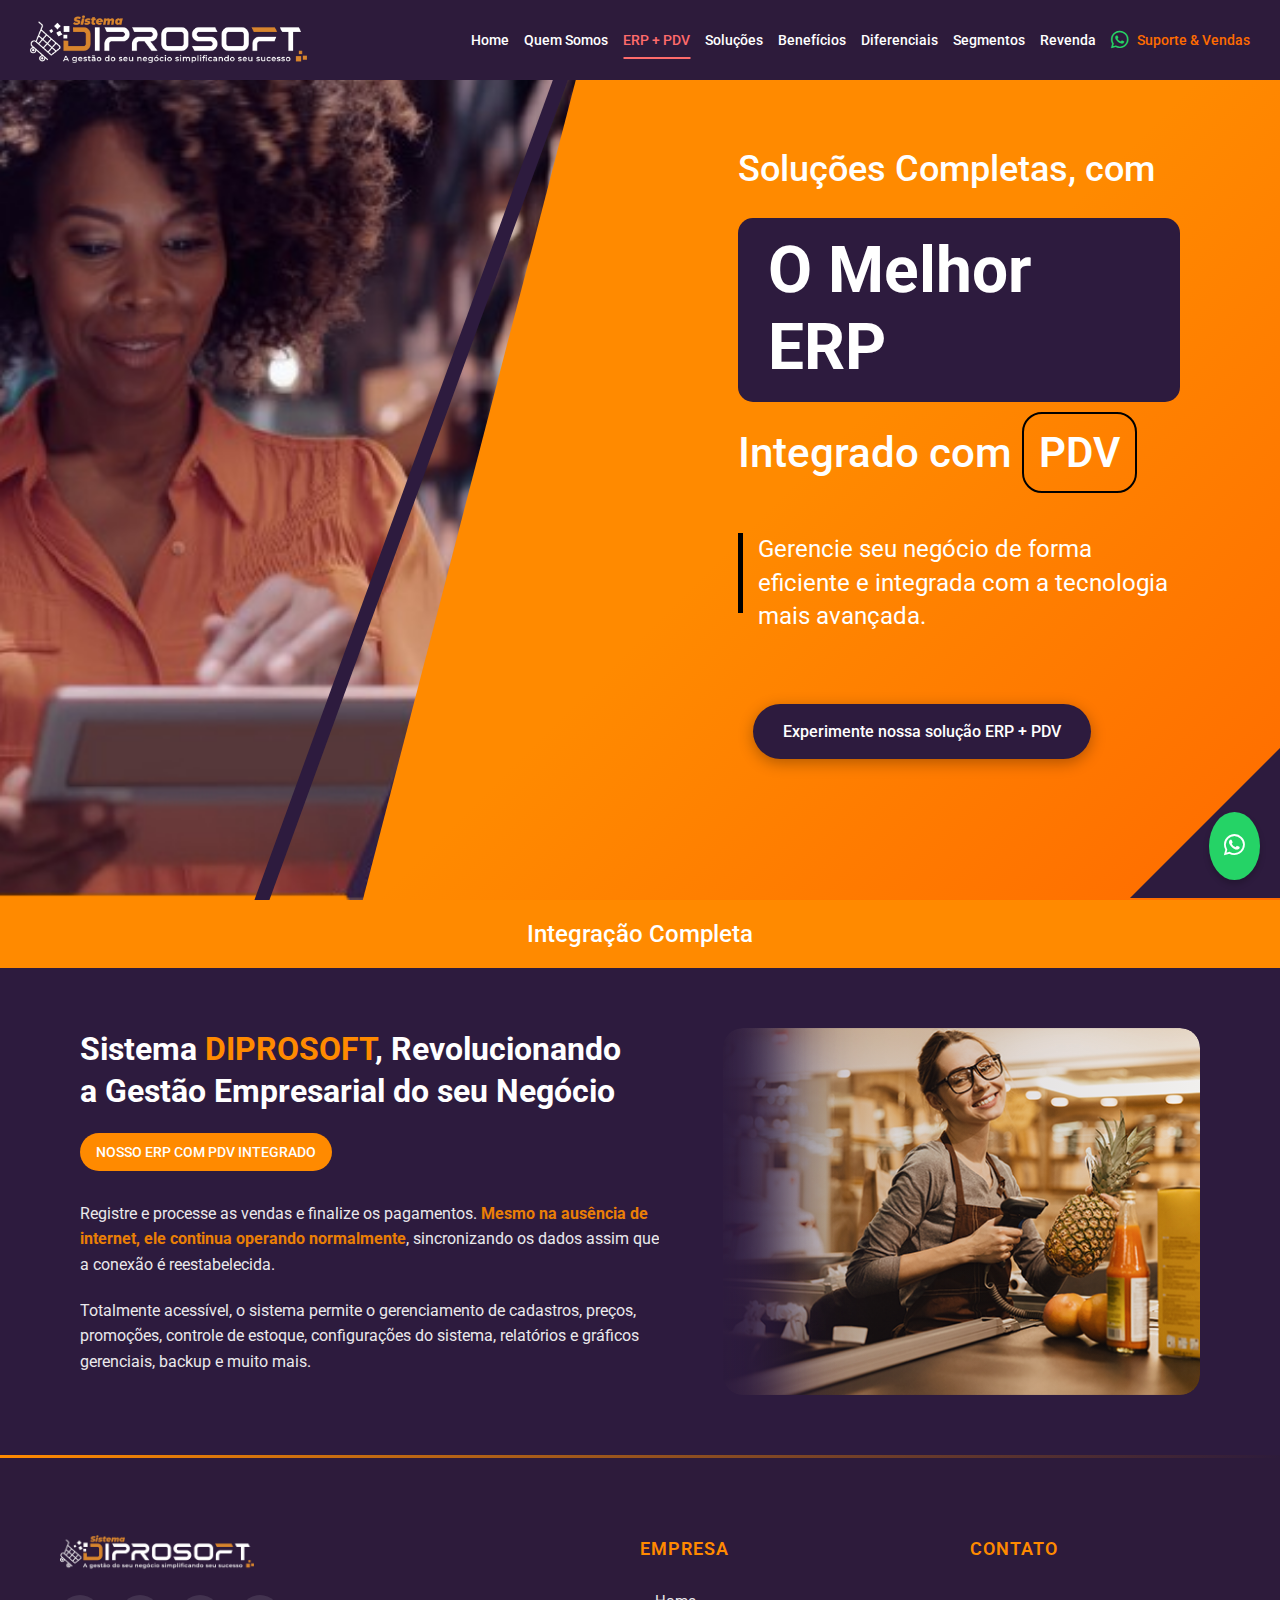
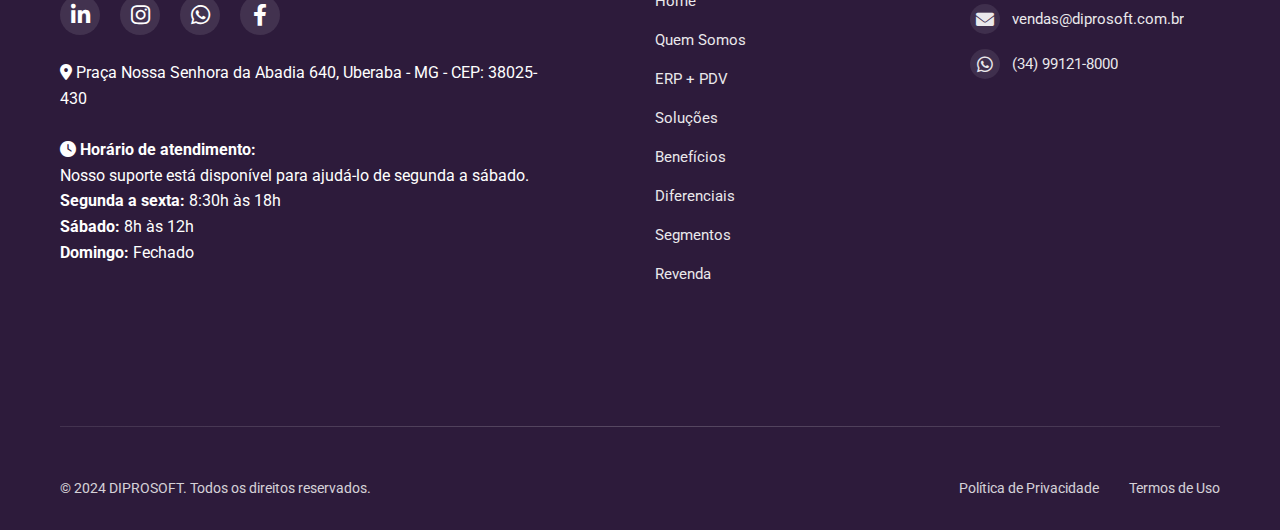
<file: erp.html>
<!DOCTYPE html>
<html lang="pt-br">
<head>
  <meta charset="UTF-8">
  <meta name="viewport" content="width=device-width, initial-scale=1.0">
  <title>DIPROSOFT | ERP + PDV</title>
  <link rel="preconnect" href="https://fonts.googleapis.com">
  <link rel="preconnect" href="https://fonts.gstatic.com" crossorigin>
  <link href="https://fonts.googleapis.com/css2?family=Roboto:wght@400;500;700&display=swap" rel="stylesheet">
  <!-- Font Awesome para os ícones -->
  <link rel="stylesheet" href="https://cdnjs.cloudflare.com/ajax/libs/font-awesome/6.0.0/css/all.min.css">
  <link rel="stylesheet" href="assets/css/styles.css">
</head>
<body>

  <!-- WhatsApp Flutuante -->
  <a href="https://wa.me/5512345678900" class="whatsapp-float" target="_blank">
    <i class="fab fa-whatsapp"></i>
  </a>

  <!-- Navbar -->
  <nav class="navbar">
    <div class="container">
      <a href="index.html" class="logo-link">
        <img src="assets/imagens/logo.png" alt="DIPROSOFT" class="navbar-logo">
      </a>
      <button class="menu-toggle">
        <span></span>
        <span></span>
        <span></span>
      </button>
      <div class="navbar-menu">
        <a href="index.html">Home</a>
        <a href="quem-somos.html">Quem Somos</a>
        <a href="erp.html" class="active">ERP + PDV</a>
        <a href="solucoes.html">Soluções</a>
        <a href="beneficios.html">Benefícios</a>
        <a href="diferenciais.html">Diferenciais</a>
        <a href="segmentos.html">Segmentos</a>
        <a href="revenda.html">Revenda</a>
        <a href="https://wa.me/553491218000" class="suporte-link">
          <i class="fab fa-whatsapp"></i>
          Suporte & Vendas
        </a>
      </div>
    </div>
  </nav>
  <div class="overlay"></div>

  <!-- Container principal -->
  <div class="main-container">
    <!-- Seção superior -->
    <section class="top-section">
      <div class="erp-content">
        <div class="erp-image">
          <img src="assets/imagens/erp-top.png" alt="ERP DIPROSOFT">
        </div>
        <div class="erp-text">
          <h1>Soluções Completas, com</h1>
          <div class="erp-title">
            <span class="erp-highlight">O Melhor ERP</span>
          </div>
          <div class="erp-subtitle">
            Integrado com <span class="pdv-badge">PDV</span>
          </div>
          
          <div class="erp-description">
            <div class="description-block">
              <div class="vertical-line"></div>
              <p>Gerencie seu negócio de forma eficiente e integrada com a tecnologia mais avançada.</p>
            </div>
            <a href="#" class="cta-button">Experimente nossa solução ERP + PDV</a>
          </div>
          <div class="corner-shape"></div>
        </div>
      </div>
    </section>

    <!-- Seção de Integração -->
    <section class="integration-section">
      <div class="integration-stripe">
        <span>Integração Completa</span>
      </div>
      
      <div class="integration-content">
        <div class="integration-text">
          <h2>Sistema <span>DIPROSOFT</span>, Revolucionando<br>a Gestão Empresarial do seu Negócio</h2>
          <div class="integration-badge">NOSSO ERP COM PDV INTEGRADO</div>
          
          <p class="highlight-text">Registre e processe as vendas e finalize os pagamentos. <span>Mesmo na ausência de internet, ele continua operando normalmente</span>, sincronizando os dados assim que a conexão é reestabelecida.</p>
          
          <p>Totalmente acessível, o sistema permite o gerenciamento de cadastros, preços, promoções, controle de estoque, configurações do sistema, relatórios e gráficos gerenciais, backup e muito mais.</p>
        </div>
        <div class="integration-image">
          <img src="assets/imagens/erp-bottom.png" alt="Sistema em uso">
          <div class="image-overlay"></div>
        </div>
      </div>
    </section>
  </div>

  <!-- Rodapé -->
  <footer class="footer">
    <div class="container">
      <div class="footer-grid">
        <div class="footer-brand">
          <img src="assets/imagens/logo.png" alt="DIPROSOFT" class="footer-logo">
          <div class="footer-social">
            <a href="#" aria-label="LinkedIn"><i class="fab fa-linkedin-in"></i></a>
            <a href="#" aria-label="Instagram"><i class="fab fa-instagram"></i></a>
            <a href="https://wa.me/5534991218000" aria-label="WhatsApp"><i class="fab fa-whatsapp"></i></a>
            <a href="#" aria-label="Facebook"><i class="fab fa-facebook-f"></i></a>
            
          </div>
          <div class="footer-info">
            <div class="footer-address"><i class="fas fa-map-marker-alt"></i> Praça Nossa Senhora da Abadia 640, Uberaba - MG - CEP: 38025-430</div>
            <div class="footer-hours"><br>
              <i class="fas fa-clock"></i> <b>Horário de atendimento:</b><br>
              Nosso suporte está disponível para ajudá-lo de segunda a sábado.<br>
              <b>Segunda a sexta:</b> 8:30h às 18h<br>
              <b>Sábado:</b> 8h às 12h<br>
              <b>Domingo:</b> Fechado
            </div>
          </div>
        </div>
        <div class="footer-links">
          <h4>Empresa</h4>
          <nav>
            <a href="index.html">Home</a>
            <a href="quem-somos.html">Quem Somos</a>
            <a href="erp.html">ERP + PDV</a>
            <a href="solucoes.html">Soluções</a>
            <a href="beneficios.html">Benefícios</a>
            <a href="diferenciais.html">Diferenciais</a>
            <a href="segmentos.html">Segmentos</a>
            <a href="revenda.html">Revenda</a>
          </nav>
        </div>
        <div class="footer-contact">
          <h4>Contato</h4>
          
          <a href="mailto:vendas@diprosoft.com.br" class="contact-link">
            <i class="fas fa-envelope"></i> vendas@diprosoft.com.br
          </a>
          <a href="https://wa.me/5534991218000" class="contact-link" target="_blank">
            <i class="fab fa-whatsapp"></i> (34) 99121-8000
          </a>
        </div>
        <div class="footer-info">
          
        </div>
      </div>

      <div class="footer-divider"></div>

      <div class="footer-bottom">
        <p>© 2024 DIPROSOFT. Todos os direitos reservados.</p>
        <div class="footer-legal">
          <a href="#">Política de Privacidade</a>
          <a href="#">Termos de Uso</a>
        </div>
      </div>
    </div>
  </footer>

  <script src="assets/js/menu.js"></script>
</body>
</html>
</file>
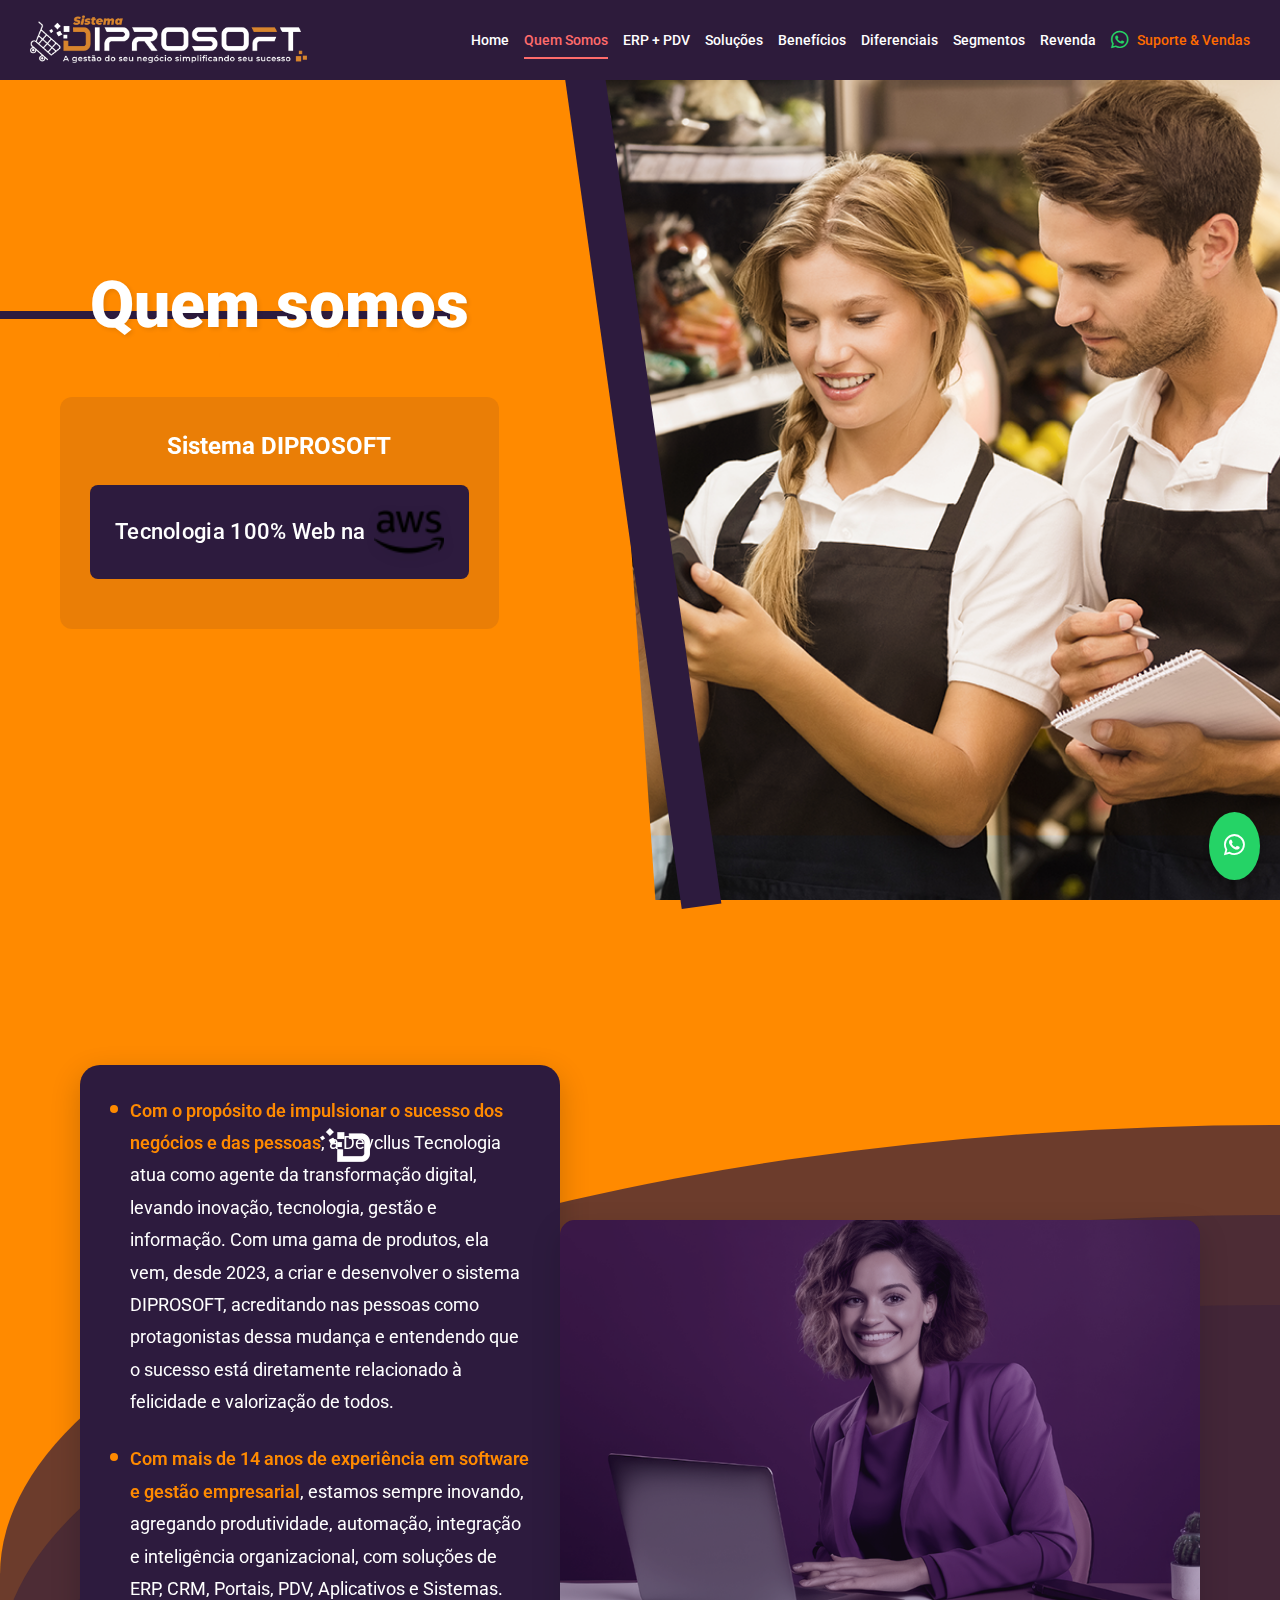
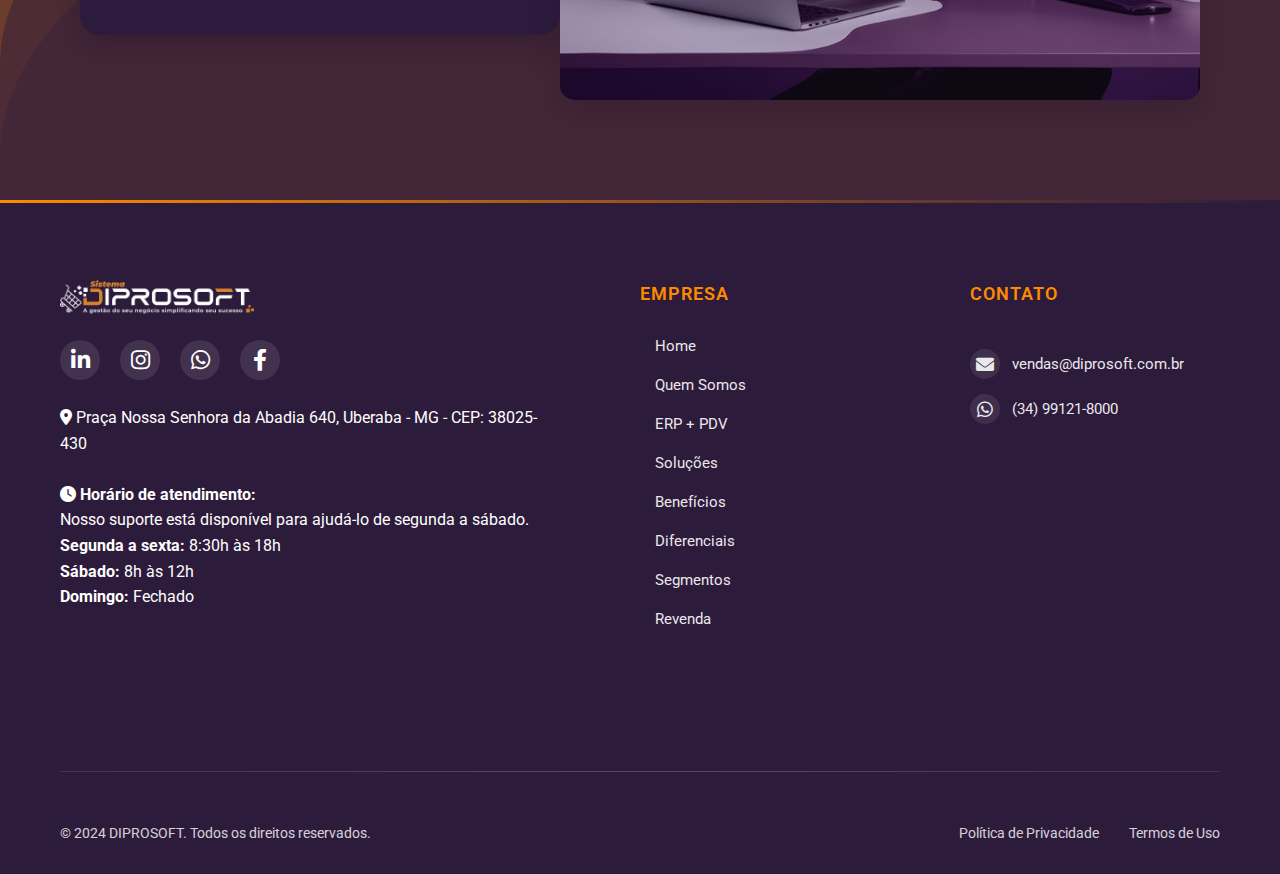
<file: quem-somos.html>
<!DOCTYPE html>
<html lang="pt-br">
<head>
  <meta charset="UTF-8" />
  <meta name="viewport" content="width=device-width, initial-scale=1.0"/>
  <title>DIPROSOFT | Quem Somos</title>
  <link rel="preconnect" href="https://fonts.googleapis.com">
  <link rel="preconnect" href="https://fonts.gstatic.com" crossorigin>
  <link href="https://fonts.googleapis.com/css2?family=Roboto:wght@400;500;700&display=swap" rel="stylesheet">
  <!-- Font Awesome para os ícones -->
  <link rel="stylesheet" href="https://cdnjs.cloudflare.com/ajax/libs/font-awesome/6.0.0/css/all.min.css">
  <link rel="stylesheet" href="assets/css/styles.css">
</head>
<body>

  <!-- WhatsApp Flutuante -->
  <a href="https://wa.me/5512345678900" class="whatsapp-float" target="_blank">
    <i class="fab fa-whatsapp"></i>
  </a>

  <!-- Navbar -->
  <nav class="navbar">
    <div class="container">
      <a href="index.html" class="logo-link">
        <img src="assets/imagens/logo.png" alt="DIPROSOFT" class="navbar-logo">
      </a>
      <button class="menu-toggle">
        <span></span>
        <span></span>
        <span></span>
      </button>
      <div class="navbar-menu">
        <a href="index.html">Home</a>
        <a href="quem-somos.html" class="active">Quem Somos</a>
        <a href="erp.html">ERP + PDV</a>
        <a href="solucoes.html">Soluções</a>
        <a href="beneficios.html">Benefícios</a>
        <a href="diferenciais.html">Diferenciais</a>
        <a href="segmentos.html">Segmentos</a>
        <a href="revenda.html">Revenda</a>
        <a href="https://wa.me/553491218000" class="suporte-link">
          <i class="fab fa-whatsapp"></i>
          Suporte & Vendas
        </a>
      </div>
    </div>
  </nav>
  <div class="overlay"></div>

  <!-- Container principal -->
  <div class="main-container">
    <!-- Seção superior -->
    <section class="top-section">
      <div class="text-content">
        <div class="purple-line"></div>
        <h1>Quem somos</h1>
        
        <div class="tech-box">
          <h2>Sistema DIPROSOFT</h2>
          <div class="tech-text">
            <span class="tech-label">Tecnologia 100% Web na <img src="assets/imagens/aws.png" alt="AWS" class="aws-logo"></span>
            </div>
        </div>
      </div>

      <div class="images-section">
        <div class="purple-diagonal"></div>
        <div class="top-image">
          <img src="assets/imagens/imagem-topo.png" alt="Colaboradores em loja">
        </div>
      </div>
    </section>

    
    <div class="logo-icon">
      <img src="assets/imagens/icon.png" alt="DIPROSOFT Icon">
    </div>
    <!-- Seção inferior -->
    <section class="bottom-section">
      <div class="text-box">
        <p><strong>Com o propósito de impulsionar o sucesso dos negócios e das pessoas</strong>, a Devcllus Tecnologia atua como agente da transformação digital, levando inovação, tecnologia, gestão e informação. Com uma gama de produtos, ela vem, desde 2023, a criar e desenvolver o sistema DIPROSOFT, acreditando nas pessoas como protagonistas dessa mudança e entendendo que o sucesso está diretamente relacionado à felicidade e valorização de todos.</p>
        <p><strong>Com mais de 14 anos de experiência em software e gestão empresarial</strong>, estamos sempre inovando, agregando produtividade, automação, integração e inteligência organizacional, com soluções de ERP, CRM, Portais, PDV, Aplicativos e Sistemas.</p>
      </div>

      <div class="bottom-image">
        <img src="assets/imagens/mulher-notebook.png" alt="Profissional DIPROSOFT">
      </div>

      <div class="waves">
        <div class="wave wave1"></div>
        <div class="wave wave2"></div>
        <div class="wave wave3"></div>
      </div>
    </section>
  </div>

  <!-- Rodapé -->
  <footer class="footer">
    <div class="container">
      <div class="footer-grid">
        <div class="footer-brand">
          <img src="assets/imagens/logo.png" alt="DIPROSOFT" class="footer-logo">
          <div class="footer-social">
            <a href="#" aria-label="LinkedIn"><i class="fab fa-linkedin-in"></i></a>
            <a href="#" aria-label="Instagram"><i class="fab fa-instagram"></i></a>
            <a href="https://wa.me/5534991218000" aria-label="WhatsApp"><i class="fab fa-whatsapp"></i></a>
            <a href="#" aria-label="Facebook"><i class="fab fa-facebook-f"></i></a>
            
          </div>
          <div class="footer-info">
            <div class="footer-address"><i class="fas fa-map-marker-alt"></i> Praça Nossa Senhora da Abadia 640, Uberaba - MG - CEP: 38025-430</div>
            <div class="footer-hours"><br>
              <i class="fas fa-clock"></i> <b>Horário de atendimento:</b><br>
              Nosso suporte está disponível para ajudá-lo de segunda a sábado.<br>
              <b>Segunda a sexta:</b> 8:30h às 18h<br>
              <b>Sábado:</b> 8h às 12h<br>
              <b>Domingo:</b> Fechado
            </div>
          </div>
        </div>
        <div class="footer-links">
          <h4>Empresa</h4>
          <nav>
            <a href="index.html">Home</a>
            <a href="quem-somos.html">Quem Somos</a>
            <a href="erp.html">ERP + PDV</a>
            <a href="solucoes.html">Soluções</a>
            <a href="beneficios.html">Benefícios</a>
            <a href="diferenciais.html">Diferenciais</a>
            <a href="segmentos.html">Segmentos</a>
            <a href="revenda.html">Revenda</a>
          </nav>
        </div>
        <div class="footer-contact">
          <h4>Contato</h4>
          
          <a href="mailto:vendas@diprosoft.com.br" class="contact-link">
            <i class="fas fa-envelope"></i> vendas@diprosoft.com.br
          </a>
          <a href="https://wa.me/5534991218000" class="contact-link" target="_blank">
            <i class="fab fa-whatsapp"></i> (34) 99121-8000
          </a>
        </div>
        <div class="footer-info">
          
        </div>
      </div>

      <div class="footer-divider"></div>

      <div class="footer-bottom">
        <p>© 2024 DIPROSOFT. Todos os direitos reservados.</p>
        <div class="footer-legal">
          <a href="#">Política de Privacidade</a>
          <a href="#">Termos de Uso</a>
        </div>
      </div>
    </div>
  </footer>

  <script src="assets/js/menu.js"></script>
</body>
</html>
</file>
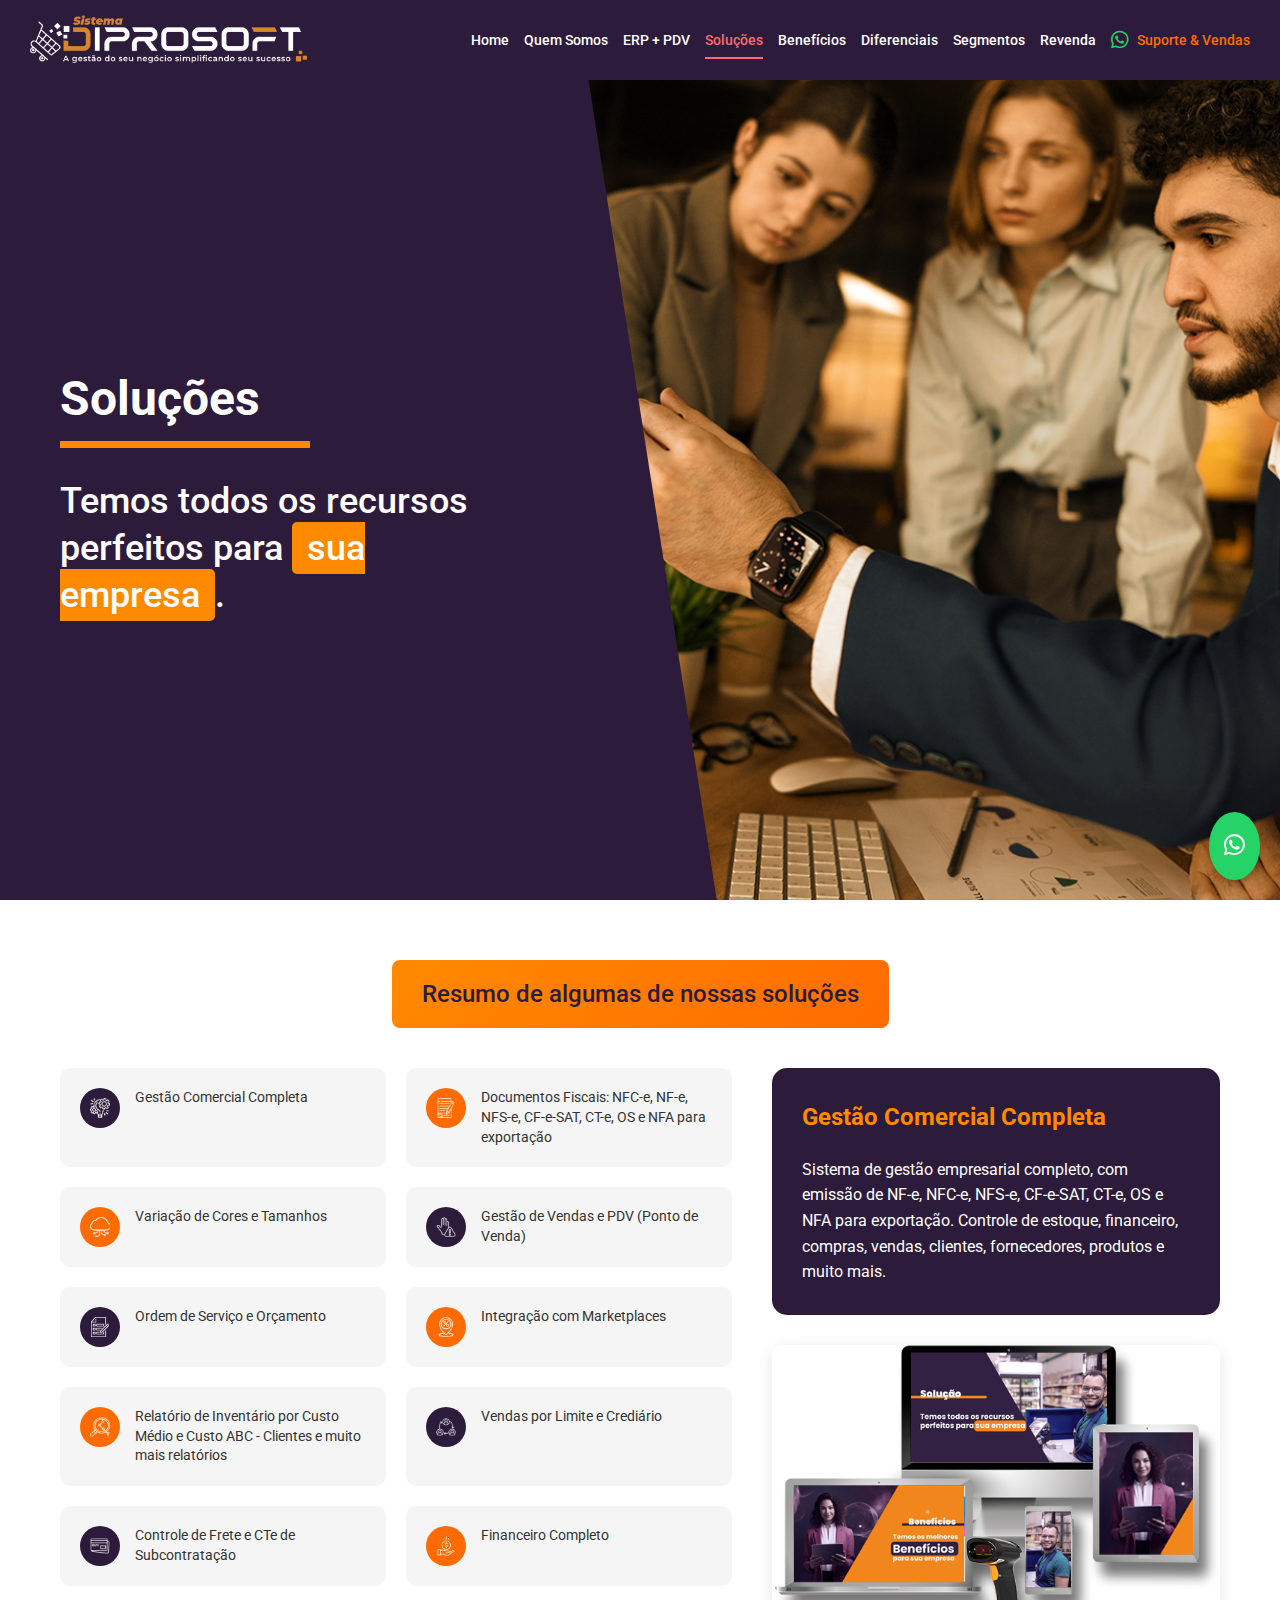
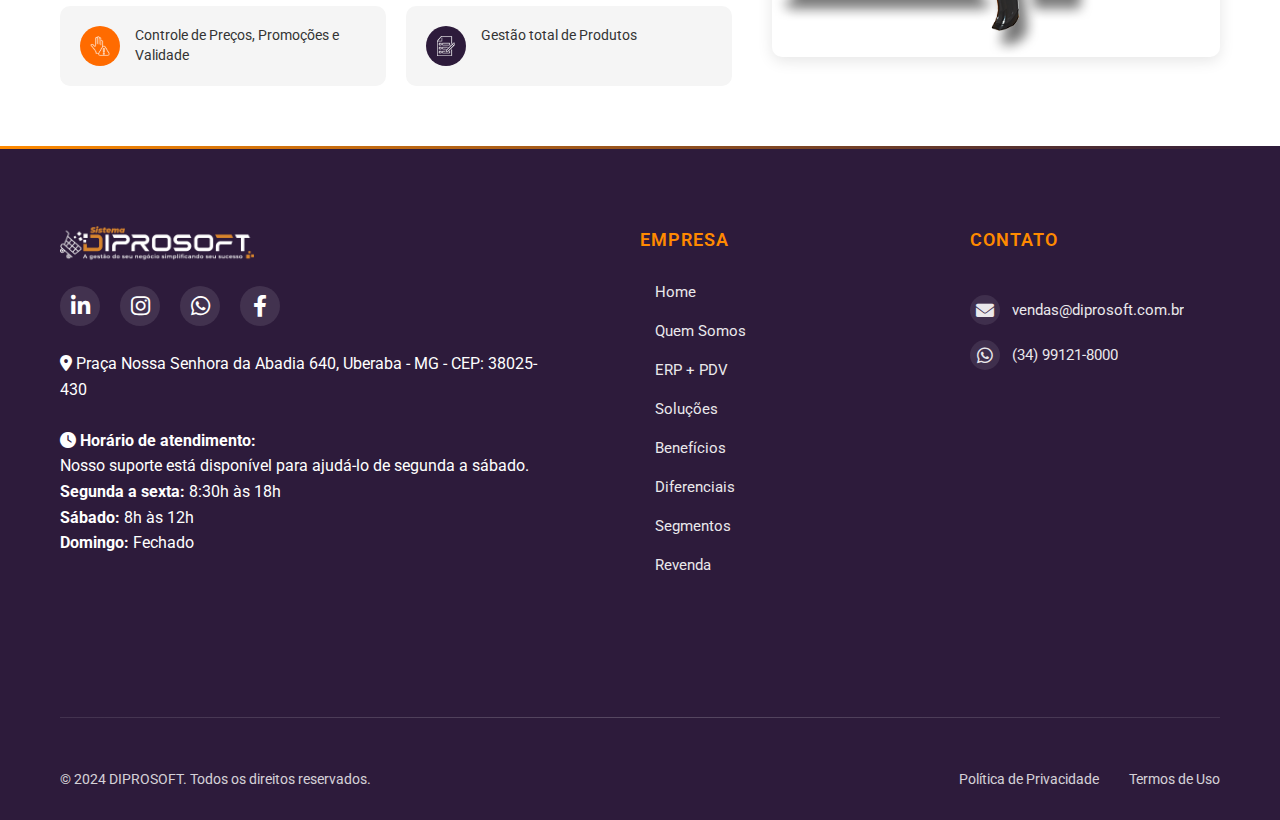
<file: solucoes.html>
<!DOCTYPE html>
<html lang="pt-br">
<head>
  <meta charset="UTF-8">
  <meta name="viewport" content="width=device-width, initial-scale=1.0">
  <link rel="icon" type="image/png" href="assets/imagens/icon.png">
  <title>DIPROSOFT | Soluções</title>
  <link rel="preconnect" href="https://fonts.googleapis.com">
  <link rel="preconnect" href="https://fonts.gstatic.com" crossorigin>
  <link href="https://fonts.googleapis.com/css2?family=Roboto:wght@400;500;700&display=swap" rel="stylesheet">
  <!-- Font Awesome para os ícones -->
  <link rel="stylesheet" href="https://cdnjs.cloudflare.com/ajax/libs/font-awesome/6.0.0/css/all.min.css">
  <link rel="stylesheet" href="assets/css/styles.css">
</head>
<body>

  <!-- WhatsApp Flutuante -->
  <a href="https://wa.me/5512345678900" class="whatsapp-float" target="_blank">
    <i class="fab fa-whatsapp"></i>
  </a>

  <!-- Navbar -->
  <nav class="navbar">
    <div class="container">
      <a href="index.html" class="logo-link">
        <img src="assets/imagens/logo.png" alt="DIPROSOFT" class="navbar-logo">
      </a>
      <button class="menu-toggle">
        <span></span>
        <span></span>
        <span></span>
      </button>
      <div class="navbar-menu">
        <a href="index.html">Home</a>
        <a href="quem-somos.html">Quem Somos</a>
        <a href="erp.html">ERP + PDV</a>
        <a href="solucoes.html" class="active">Soluções</a>
        <a href="beneficios.html">Benefícios</a>
        <a href="diferenciais.html">Diferenciais</a>
        <a href="segmentos.html">Segmentos</a>
        <a href="revenda.html">Revenda</a>
        <a href="https://wa.me/553491218000" class="suporte-link">
          <i class="fab fa-whatsapp"></i>
          Suporte & Vendas
        </a>
      </div>
    </div>
  </nav>
  <div class="overlay"></div>

  <!-- Seção Principal -->
  <section class="solucoes-hero">
    <div class="solucoes-content">
      <div class="solucoes-text">
        <h1>Soluções</h1>
        <div class="solucoes-description">
          <h2>Temos todos os recursos<br>perfeitos para <span>sua empresa</span>.</h2>
        </div>
      </div>
      <div class="solucoes-image">
        <img src="assets/imagens/solucoes-top.png" alt="Soluções DIPROSOFT">
      </div>
    </div>
  </section>

  <!-- Seção de Recursos -->
  <section class="recursos-section">
    <div class="recursos-container">
      <div class="recursos-header">
        <h3>Resumo de algumas de nossas soluções</h3>
      </div>
      
      <div class="recursos-wrapper">
        <div class="recursos-grid">
          <!-- Primeira coluna - 6 itens -->
          <div class="recurso-item">
            <div class="icon-circle">
              <img src="assets/imagens/icons/icon-gestao.png" alt="Ícone Gestão" class="recurso-icon">
            </div>
            <span>Gestão Comercial Completa</span>
          </div>

          <div class="recurso-item">
            <div class="icon-circle coral">
              <img src="assets/imagens/icons/icon-documentos.png" alt="Ícone Documentos" class="recurso-icon">
            </div>
            <span>Documentos Fiscais: NFC-e, NF-e, NFS-e, CF-e-SAT, CT-e, OS e NFA para exportação</span>
          </div>

          <div class="recurso-item">
            <div class="icon-circle coral">
              <img src="assets/imagens/icons/icon-variacao.png" alt="Ícone Tamanhos" class="recurso-icon">
            </div>
            <span>Variação de Cores e Tamanhos</span>
          </div>

          <div class="recurso-item">
            <div class="icon-circle">
              <img src="assets/imagens/icons/icon-controlePreços.png" alt="Ícone Vendas" class="recurso-icon">
            </div>
            <span>Gestão de Vendas e PDV (Ponto de Venda)</span>
          </div>

          <div class="recurso-item">
            <div class="icon-circle">
              <img src="assets/imagens/icons/icon-ordem.png" alt="Ícone Ordem de Serviço" class="recurso-icon">
            </div>
            <span>Ordem de Serviço e Orçamento</span>
          </div>

          <div class="recurso-item">
            <div class="icon-circle coral">
              <img src="assets/imagens/icons/icon-integracao.png" alt="Ícone Integração" class="recurso-icon">
            </div>
            <span>Integração com Marketplaces</span>
          </div>

          <!-- Segunda coluna - 6 itens -->
          <div class="recurso-item">
            <div class="icon-circle coral">
              <img src="assets/imagens/icons/icon-relatorio.png" alt="Ícone Inventário" class="recurso-icon">
            </div>
            <span>Relatório de Inventário por Custo Médio e Custo ABC - Clientes e muito mais relatórios</span>
          </div>

          <div class="recurso-item">
            <div class="icon-circle">
              <img src="assets/imagens/icons/icon-vendas.png" alt="Ícone Documentos" class="recurso-icon">
            </div>
            <span>Vendas por Limite e Crediário</span>
          </div>

          <div class="recurso-item">
            <div class="icon-circle">
              <img src="assets/imagens/icons/icon-controle.png" alt="Ícone Cartão" class="recurso-icon">
            </div>
            <span>Controle de Frete e CTe de Subcontratação</span>
          </div>

          <div class="recurso-item">
            <div class="icon-circle coral">
              <img src="assets/imagens/icons/icon-financeiro.png" alt="Ícone Financeiro" class="recurso-icon">
            </div>
            <span>Financeiro Completo</span>
          </div>

          <div class="recurso-item">
            <div class="icon-circle coral">
              <img src="assets/imagens/icons/icon-controlePreços.png" alt="Ícone Promoção" class="recurso-icon">
            </div>
            <span>Controle de Preços, Promoções e Validade</span>
          </div>

          <div class="recurso-item">
            <div class="icon-circle">
              <img src="assets/imagens/icons/icon-ordem.png" alt="Ícone Produtos" class="recurso-icon">
            </div>
            <span>Gestão total de Produtos</span>
          </div>
        </div>

        <div class="recursos-preview">
          <div class="preview-box">
            <h4>Gestão Comercial Completa</h4>
            <p>Sistema de gestão empresarial completo, com emissão de NF-e, NFC-e, NFS-e, CF-e-SAT, CT-e, OS e NFA para exportação. Controle de estoque, financeiro, compras, vendas, clientes, fornecedores, produtos e muito mais.</p>
          </div>
          <div class="preview-images">
            <img src="assets/imagens/solucoes-bottom.png" alt="Demonstração do Sistema" class="preview-main-image">
          </div>
        </div>
      </div>
    </div>
  </section>

   <!-- Rodapé -->
   <footer class="footer">
    <div class="container">
      <div class="footer-grid">
        <div class="footer-brand">
          <img src="assets/imagens/logo.png" alt="DIPROSOFT" class="footer-logo">
          <div class="footer-social">
            <a href="#" aria-label="LinkedIn"><i class="fab fa-linkedin-in"></i></a>
            <a href="#" aria-label="Instagram"><i class="fab fa-instagram"></i></a>
            <a href="https://wa.me/5534991218000" aria-label="WhatsApp"><i class="fab fa-whatsapp"></i></a>
            <a href="#" aria-label="Facebook"><i class="fab fa-facebook-f"></i></a>
            
          </div>
          <div class="footer-info">
            <div class="footer-address"><i class="fas fa-map-marker-alt"></i> Praça Nossa Senhora da Abadia 640, Uberaba - MG - CEP: 38025-430</div>
            <div class="footer-hours"><br>
              <i class="fas fa-clock"></i> <b>Horário de atendimento:</b><br>
              Nosso suporte está disponível para ajudá-lo de segunda a sábado.<br>
              <b>Segunda a sexta:</b> 8:30h às 18h<br>
              <b>Sábado:</b> 8h às 12h<br>
              <b>Domingo:</b> Fechado
            </div>
          </div>
        </div>
        <div class="footer-links">
          <h4>Empresa</h4>
          <nav>
            <a href="index.html">Home</a>
            <a href="quem-somos.html">Quem Somos</a>
            <a href="erp.html">ERP + PDV</a>
            <a href="solucoes.html">Soluções</a>
            <a href="beneficios.html">Benefícios</a>
            <a href="diferenciais.html">Diferenciais</a>
            <a href="segmentos.html">Segmentos</a>
            <a href="revenda.html">Revenda</a>
          </nav>
        </div>
        <div class="footer-contact">
          <h4>Contato</h4>
          
          <a href="mailto:vendas@diprosoft.com.br" class="contact-link">
            <i class="fas fa-envelope"></i> vendas@diprosoft.com.br
          </a>
          <a href="https://wa.me/5534991218000" class="contact-link" target="_blank">
            <i class="fab fa-whatsapp"></i> (34) 99121-8000
          </a>
        </div>
        <div class="footer-info">
          
        </div>
      </div>

      <div class="footer-divider"></div>

      <div class="footer-bottom">
        <p>© 2024 DIPROSOFT. Todos os direitos reservados.</p>
        <div class="footer-legal">
          <a href="#">Política de Privacidade</a>
          <a href="#">Termos de Uso</a>
        </div>
      </div>
    </div>
  </footer>
  <script src="assets/js/menu.js"></script>
</body>
</html>
</file>
<file: assets/css/styles.css>
:root {
    --primary-color: #2D1B3B;    /* Roxo escuro */
    --secondary-color: #FF8A00;   /* Laranja */
    --text-light: #ffffff;
    --text-dark: #333333;
    --bg-light: #f5f5f5;
}

/* Reset e Estilos Base */
* {
    margin: 0;
    padding: 0;
    box-sizing: border-box;
}

body {
    font-family: 'Roboto', sans-serif;
    line-height: 1.6;
    color: var(--text-dark);
    background-color: #fff;
}

.container {
    max-width: 1200px;
    margin: 0 auto;
    padding: 0 20px;
}

/* Navbar Styles */
.navbar {
    background-color: var(--primary-color);
    padding: 0;
    width: 100%;
    position: fixed;
    top: 0;
    left: 0;
    z-index: 1000;
    height: 80px;
    animation: slideInDown 0.8s ease-out;
}

.navbar .container {
    display: flex;
    justify-content: space-between;
    align-items: center;
    height: 80px;
    max-width: 1300px;
    margin: 0 auto;
    padding: 0 30px;
}

.logo-link {
    display: flex;
    align-items: center;
}

.navbar-logo {
    height: 50px;
    width: auto;
    transition: transform 0.3s ease;
}

.navbar-logo:hover {
    transform: scale(1.05);
}

.navbar-menu {
    display: flex;
    align-items: center;
    gap: 15px;
}

.navbar-menu a {
    color: #fff;
    text-decoration: none;
    font-size: 14px;
    font-weight: 500;
    transition: all 0.3s ease;
    position: relative;
    padding: 8px 0;
    animation: fadeIn 0.8s ease-out;
}

.navbar-menu a:hover {
    color: var(--secondary-color);
}

.navbar-menu a.active {
    color: var(--secondary-color);
    font-weight: 500;
}

.navbar-menu a::after {
    content: '';
    position: absolute;
    bottom: 0;
    left: 50%;
    transform: translateX(-50%);
    width: 0;
    height: 2px;
    background-color: var(--secondary-color);
    transition: width 0.3s ease;
}

.navbar-menu a:hover::after {
    width: 100%;
}

.navbar-menu a:hover {
    color: var(--secondary-color);
}

.navbar-menu a.active {
    color: #FF6B6B;
    font-weight: 500;
}

.navbar-menu a.active::after {
    width: 100%;
    background-color: #FF6B6B;
}

/* Estilo específico para o link de suporte */
.suporte-link {
    color: #FF6B00 !important; /* Cor laranja */
    display: flex !important;
    align-items: center !important;
    gap: 8px !important;
    padding: 0 !important;
}

/* Remove o efeito de linha no hover para o link de suporte */
.suporte-link::after {
    display: none;
}

/* Estilo para o ícone do WhatsApp */
.whatsapp-icon {
    display: inline-flex;
    width: 40px;
    height: 40px;
    background-color: #25D366; /* Cor verde do WhatsApp */
    border-radius: 50%;
    position: relative;
}

/* Símbolo do telefone dentro do ícone */
.whatsapp-icon::before {
    content: "";
    position: absolute;
    width: 12px;
    height: 12px;
    border: 2px solid white;
    border-top-width: 0;
    border-right-width: 0;
    transform: rotate(-45deg);
    top: 5px;
    left: 6px;
    border-radius: 0 0 0 3px;
}

.whatsapp-icon::after {
    content: "";
    position: absolute;
    width: 6px;
    height: 6px;
    background-color: white;
    border-radius: 50%;
    top: 5px;
    left: 8px;
}

.btn-suporte {
    background-color: var(--secondary-color);
    padding: 8px 16px;
    border-radius: 4px;
    font-weight: 500;
    font-size: 12px;
    transition: all 0.3s ease;
    animation: scaleIn 0.6s ease-out backwards;
}

.btn-suporte:hover {
    background-color: #ff9f2f;
    transform: scale(1.05);
    box-shadow: 0 5px 15px rgba(0, 0, 0, 0.3);
}

.btn-suporte::after {
    display: none;
}

@media (max-width: 768px) {
    .navbar .container {
        height: 70px;
    }
    
    .navbar-menu {
        display: none;
    }

    .navbar-logo {
        height: 40px;
    }
}

@media (max-width: 480px) {
    .navbar-logo {
        height: 35px;
    }
}

/* Hero Section - Mantendo o tamanho atual */
.suporte-link {
    color: #FF6B00 !important;
    display: flex !important;
    align-items: center !important;
    gap: 8px !important;
    padding: 0 !important;
}

.suporte-link i {
    font-size: 20px;
    color: #25D366; /* Cor verde do WhatsApp */
}

.suporte-link:hover i {
    transform: scale(1.1);
    transition: transform 0.3s ease;
}

/* Hero Section */
.hero {
    background: none;
    min-height: 100vh; /* Garantindo altura total da viewport */
    position: relative;
    overflow: hidden;
    margin-top: 0;
    animation: fadeIn 1s ease-out;
}

.hero-container {
    max-width: none;
    margin: 0;
    display: grid;
    grid-template-columns: 50% 50%;
    min-height: 100vh; /* Garantindo altura total da viewport */
}

.hero-content {
    background-color: var(--secondary-color);
    padding: 60px;
    color: var(--text-light);
    display: flex;
    flex-direction: column;
    justify-content: center;
    align-items: flex-start;
    min-height: 100vh; /* Garantindo altura total da viewport */
    animation: slideInUp 0.8s ease-out 0.3s backwards;
}

.hero .hero-title {
    font-size: 40px;
    font-weight: 700;
    margin-bottom: 10px;
    line-height: 1.2;
    animation: slideInUp 0.8s ease-out backwards;
}

.hero-title span {
    color: var(--primary-color);
}

.hero-subtitle {
    font-size: 30px !important;
    font-weight: 700 !important;
    margin-bottom: 10px;
    line-height: 1.3;
    animation: slideInUp 0.8s ease-out backwards;
}

.hero-subtitle span {
    color: var(--primary-color);
}

.hero-image-container {
    position: relative;
    min-height: 100vh;
    background-color: #f5f5f5;
    display: flex;
    align-items: center;
    justify-content: center;
    overflow: hidden;
    animation: slideInRight 0.8s ease-out 0.5s backwards;
}

.hero-image {
    width: 100%;
    height: 100%;
    object-fit: cover;
}

@media (max-width: 768px) {
    .hero {
        margin-top: 0;
        min-height: auto;
        background: none;
    }

    .hero-container {
        grid-template-columns: 1fr;
        gap: 0;
        min-height: auto;
        padding-top: 60px;
    }

    .hero-content {
        padding: 20px;
        min-height: auto;
        margin: 0;
        background: var(--secondary-color);
    }

    .hero-image-container {
        min-height: auto;
        margin: 0;
        padding: 0;
        background: none;
    }
    
    .hero-image {
        width: 100%;
        height: auto;
        display: block;
        margin: 0;
        padding: 0;
        vertical-align: top;
    }

    .hero .hero-title {
        font-size: 32px;
        margin-bottom: 8px;
    }

    .hero-subtitle {
        font-size: 24px !important;
        margin-bottom: 8px;
    }
}

@media (max-width: 480px) {
    .hero-container {
        padding-top: 50px;
    }

    .hero-content {
        padding: 15px;
    }
}

@media (max-width: 1200px) {
    .hero-image-container {
        min-height: 80vh;
    }
}

/* Responsividade */
@media (max-width: 768px) {
    .hero, .hero-container, .hero-image-container {
        min-height: 100vh; /* Altura total em mobile */
    }

    .hero-container {
        grid-template-columns: 1fr; /* Uma coluna no mobile */
    }

    .hero-content {
        padding: 40px 20px;
    }

    .hero-title {
        font-size: 2.5rem;
    }

    .hero-subtitle {
        font-size: 1.5rem;
    }
}

.management {
    position: relative;
    background-color: #f5f5f5;
    padding-top: 30px;  /* Aumenta o espaço acima sem criar o "espaço branco" */
    margin-bottom: 20px;
}

  
  .management-content {
    position: relative;
    z-index: 2;
  }
  

.section-title-container {
    text-align: center;
    padding: 40px 0;
    position: relative;
    z-index: 2;
}

.section-title {
    font-size: 32px;
    color: var(--primary-color);
    max-width: 800px;
    margin: 0 auto;
    line-height: 1.3;
    animation: slideInUp 0.8s ease-out backwards;
}

.management-content {
    position: relative;
    width: 100%;
    display: flex;
    min-height: 400px;
    animation: slideInUp 0.8s ease-out 0.3s backwards;
}

.management-image {
    width: 40%; 
    position: relative;
    overflow: hidden;
}

.management-image img {
    width: 100%;
    height: 100%;
    object-fit: cover;
}

.management-text {
    position: absolute;
    top: 0;
    bottom: 0;
    left: 40%;
    width: 60%;
    background-color: #2D1B3B;
    color: #fff;
    padding: 60px 40px;
    z-index: 2;
}

.management-text p {
    margin-bottom: 20px;
    font-size: 16px;
    line-height: 1.6;
}

.management-text strong {
    color: var(--secondary-color);
    font-weight: 700;
}



@media (max-width: 768px) {
    .management-content {
        flex-direction: column;
    }

    .management-image,
    .management-text {
        width: 100%;
        position: static;
    }

    .management-text {
        padding: 40px 20px;
    }

    .management::after,
    .management::before {
        height: 40px;
    }
}

/* Seção de Soluções */
.solutions {
    padding: 80px 0;
    background-color: #fff;
    text-align: center;
}

.solutions .section-title {
    margin-bottom: 20px;
}

.section-subtitle {
    text-align: center;
    font-size: 20px;
    color: var(--text-dark);
    max-width: 800px;
    margin: 0 auto;
    line-height: 1.6;
}

.solutions-link {
    color: var(--secondary-color); /* Altere para a cor desejada */
    text-decoration: none;
    transition: color 0.3s ease;
}

.solutions-link:hover {
    color: var(--primary-color); /* Cor ao passar o mouse */
}


.testimonials {
    background: linear-gradient(to bottom, #ffffff, #f68e68); /* De branco para coral */
    padding: 60px 20px;
  }
  
  
  .testimonials h2 {
    text-align: center;
    font-size: 2rem;
    margin-bottom: 40px;
  }
  
  .testimonials-cards {
    display: flex;
    justify-content: space-around;
    flex-wrap: wrap;
    gap: 30px;
  }
  
  .testimonial-card {
    background-color: #FF6B00;
    border-radius: 10px;
    box-shadow: 0 4px 8px rgba(0, 0, 0, 0.1);
    width: 300px;
    padding: 20px;
    text-align: center;
    transition: transform 0.3s ease;
  }
  
  .testimonial-card:hover {
    transform: translateY(-10px);
  }
  
  .testimonial-img {
    width: 80px;
    height: 80px;
    border-radius: 50%;
    object-fit: cover;
    margin-bottom: 20px;
  }
  
  .testimonial-text {
    font-style: italic;
    color: #fff;
    margin-bottom: 20px;
  }
  
  .testimonial-name {
    font-weight: bold;
    color: #333;
  }
  
  .testimonial-position {
    font-size: 0.9rem;
    color: #777;
  }
  .stars {
    margin: 10px 0;
  }
  
  .star {
    font-size: 20px;
    color: #dcdcdc; /* Cor padrão para a estrela vazia */
    margin: 0 2px;
  }
  
  .star.filled {
    color: #ffd700; /* Cor dourada para a estrela preenchida */
  }
    
/* Footer Styles */
.footer {
    background-color: var(--primary-color);
    padding: 80px 0 30px;
    color: var(--text-light);
    position: relative;
    animation: fadeIn 1s ease-out;
}

.footer::before {
    content: '';
    position: absolute;
    top: 0;
    left: 0;
    width: 100%;
    height: 3px;
    background: linear-gradient(90deg, #FF8A00 0%, #2D1B3B 100%);
}

.footer-grid {
    display: grid;
    grid-template-columns: 2fr 1fr 1fr;
    gap: 80px;
    margin-bottom: 60px;
}

.footer-brand {
    display: flex;
    flex-direction: column;
    gap: 25px;
    align-items: flex-start;
}

.footer-logo {
    height: 35px;
    width: auto;
    object-fit: contain;
    margin: 0;
    transition: transform 0.3s ease;
}

.footer-logo:hover {
    transform: scale(1.05);
}

.footer-social {
    display: flex;
    gap: 20px;
    justify-content: flex-start;
}

.footer-social a {
    color: var(--text-light);
    font-size: 22px;
    transition: all 0.3s ease;
    width: 40px;
    height: 40px;
    background-color: rgba(255, 255, 255, 0.1);
    border-radius: 50%;
    display: flex;
    align-items: center;
    justify-content: center;
    text-decoration: none;
}

.footer-social a:hover {
    color: #FF8A00;
    background-color: rgba(255, 255, 255, 0.2);
    transform: translateY(-3px);
}

.footer-links h4,
.footer-contact h4 {
    color: #FF8A00;
    font-size: 18px;
    font-weight: 600;
    margin-bottom: 25px;
    text-transform: uppercase;
    letter-spacing: 1px;
}

.footer-links nav {
    display: flex;
    flex-direction: column;
    gap: 15px;
}

.footer-links a {
    color: var(--text-light);
    text-decoration: none;
    transition: all 0.3s ease;
    font-size: 15px;
    opacity: 0.9;
    position: relative;
    padding-left: 15px;
}

.footer-links a::before {
    content: '→';
    position: absolute;
    left: 0;
    opacity: 0;
    transition: all 0.3s ease;
}

.footer-links a:hover {
    color: #FF8A00;
    padding-left: 20px;
    opacity: 1;
}

.footer-links a:hover::before {
    opacity: 1;
}

.footer-contact {
    display: flex;
    flex-direction: column;
    gap: 15px;
}

.contact-link {
    display: flex;
    align-items: center;
    gap: 12px;
    color: var(--text-light);
    text-decoration: none;
    font-size: 15px;
    transition: all 0.3s ease;
    opacity: 0.9;
}

.contact-link:hover {
    color: #FF8A00;
    opacity: 1;
    transform: translateX(5px);
}

.contact-link i {
    font-size: 18px;
    width: 30px;
    height: 30px;
    background-color: rgba(255, 255, 255, 0.1);
    border-radius: 50%;
    display: flex;
    align-items: center;
    justify-content: center;
    transition: all 0.3s ease;
}

.contact-link:hover i {
    background-color: #FF8A00;
    color: var(--primary-color);
}

.footer-divider {
    height: 1px;
    background: linear-gradient(90deg, 
        rgba(255, 255, 255, 0.1) 0%, 
        rgba(255, 255, 255, 0.2) 50%,
        rgba(255, 255, 255, 0.1) 100%
    );
    margin: 30px 0;
}

.footer-bottom {
    display: flex;
    justify-content: space-between;
    align-items: center;
    padding-top: 20px;
    font-size: 14px;
    opacity: 0.8;
}

.footer-legal {
    display: flex;
    gap: 30px;
}

.footer-legal a {
    color: var(--text-light);
    text-decoration: none;
    transition: color 0.3s ease;
}

.footer-legal a:hover {
    color: #FF8A00;
}

@media (max-width: 768px) {
    .footer {
        padding: 60px 0 20px;
    }

    .footer-grid {
        grid-template-columns: 1fr;
        gap: 40px;
    }

    .footer-bottom {
        flex-direction: column;
        gap: 20px;
        text-align: center;
    }

    .footer-legal {
        justify-content: center;
    }
}

/* WhatsApp Float Button */
.whatsapp-float {
    position: fixed;
    bottom: 20px;
    right: 20px;
    background: #25D366;
    color: white;
    border-radius: 50%;
    padding: 15px;
    font-size: 24px;
    box-shadow: 0 4px 6px rgba(0, 0, 0, 0.2);
    z-index: 1000;
    transition: background 0.3s ease;
  }
  
  .whatsapp-float:hover {
    background: #1ebc59;
  }

/* quem somos básico */
* {
    margin: 0;
    padding: 0;
    box-sizing: border-box;
    scroll-behavior: smooth;
}

body {
    font-family: 'Roboto', sans-serif;
    background-color: #FF8A00;
    min-height: 100vh;
    overflow-x: hidden;
}

/* Faixa roxa superior */
.top-stripe {
    background-color: #2D1B3E;
    height: 70px;
    display: flex;
    justify-content: flex-start;
    align-items: center;
    position: fixed;
    width: 100%;
    z-index: 100;
    padding-left: 60px;
    box-shadow: 0 2px 10px rgba(0, 0, 0, 0.1);
}

.top-stripe span {
    color: #fff;
    font-size: 20px;
    font-weight: 600;
    letter-spacing: 0.5px;
}

/* Container principal */
.main-container {
    display: flex;
    flex-direction: column;
    min-height: 100vh;
    background-color: transparent;
    overflow: visible;
    position: relative;
}

/* Seção superior */
.top-section {
    min-height: 100vh;
    width: 100%;
    background-color: #FF8A00;
    padding-top: 0;
    display: flex;
    align-items: center;
    margin-top: 0;
    position: relative;
    z-index: 1;
}

/* Seção laranja */
.orange-section {
    position: relative;
    width: 100%;
    background: linear-gradient(to bottom, #FF8A00 0%, #FF8A00 40%, transparent 60%);
    min-height: 100vh;
    display: flex;
    flex-direction: column;
}

.text-content {
    position: relative;
    padding: 60px;
    width: 45%;
    min-height: 50vh;
    padding-top: 80px;
    display: flex;
    flex-direction: column;
    justify-content: center;
}

.text-content h1 {
    color: #fff;
    font-size: 64px;
    font-weight: 900;
    position: relative;
    z-index: 2;
    margin-bottom: 40px;
    margin-top: 20px;
    line-height: 1.1;
    text-shadow: 2px 2px 4px rgba(0, 0, 0, 0.1);
    text-align: center;
    padding-bottom: 15px;
    animation: slideInUp 0.8s ease-out backwards;
}

.text-content h1::after {
    content: '';
    position: absolute;
    bottom: 0;
    left: 50%;
    transform: translateX(-50%);
    width: 120px;
    height: 4px;
    background-color: #FF8A00;
    border-radius: 2px;
}

@media (max-width: 768px) {
    .text-content h1 {
        font-size: 48px;
        margin-bottom: 30px;
        padding-bottom: 12px;
    }
}

@media (max-width: 480px) {
    .text-content h1 {
        font-size: 36px;
    margin-bottom: 25px;
        padding-bottom: 10px;
    }
}

/* Box tecnologia */
.tech-box {
    position: relative;
    width: fit-content;
    color: #fff;
    margin-bottom: 40px;
    padding: 30px;
    background: rgba(45, 27, 62, 0.1);
    border-radius: 12px;
    backdrop-filter: blur(5px);
    display: flex;
    flex-direction: column;
    align-items: center;
}

/* Container do texto da tecnologia */
.tech-text {
    margin-top: 20px;
    display: flex;
    align-items: center;
    justify-content: center;
    margin-bottom: 20px;
    width: 100%;
}

/* Label da tecnologia */
.tech-label {
    background-color: #2D1B3E;
    padding: 12px 25px;
    color: #fff;
    font-weight: 500;
    border-radius: 8px;
    font-size: 22px;
    letter-spacing: 0.3px;
    white-space: nowrap;
    display: flex;
    align-items: center;
    gap: 8px;
    text-align: center;
}

/* Container AWS */
.na-container {
    display: flex;
    align-items: center;
    gap: 8px;
    background-color: #2D1B3E;
    padding: 8px 15px;
    border-radius: 8px;
    transition: all 0.3s ease;
}

.na-container:hover {
    transform: translateY(-2px);
    box-shadow: 0 4px 12px rgba(0, 0, 0, 0.15);
}

/* Texto "na" */
.na-text {
    color: #fff;
    font-size: 18px;
    font-weight: 500;
    opacity: 0.9;
}

/* Logo AWS */
.aws-logo {
    width: 70px;
    height: auto;
    transition: transform 0.3s ease;
    filter: drop-shadow(0 4px 6px rgba(0, 0, 0, 0.1));
    vertical-align: middle;
}

.aws-logo:hover {
    transform: scale(1.05);
}

.text-box {
    background: linear-gradient(135deg, rgba(45, 27, 62, 0.95) 0%, rgba(45, 27, 62, 0.85) 100%);
    padding: 50px;
    border-radius: 20px;
    color: #fff;
    font-size: 18px;
    line-height: 1.8;
    width: 35%;
    position: relative;
    z-index: 2;
    box-shadow: 0 10px 30px rgba(0, 0, 0, 0.2);
    backdrop-filter: blur(10px);
    transition: transform 0.3s ease, box-shadow 0.3s ease;
}

.text-box:hover {
    transform: translateY(-5px);
    box-shadow: 0 15px 35px rgba(0, 0, 0, 0.3);
}

.text-box p {
    margin-bottom: 25px;
    position: relative;
    padding-left: 20px;
}

.text-box p::before {
    content: '';
    position: absolute;
    left: 0;
    top: 10px;
    width: 8px;
    height: 8px;
    background-color: #FF8A00;
    border-radius: 50%;
}

.text-box p:last-child {
    margin-bottom: 0;
}

.text-box strong {
    color: #FF8A00;
    font-weight: 600;
}

/* Responsividade para Quem Somos */
@media (max-width: 1200px) {
    .text-box {
        width: 45%;
        padding: 40px;
    }
}

@media (max-width: 768px) {
    .text-box {
        width: 100%;
        padding: 30px;
        margin: 20px 0;
    }
    
    .text-box p {
        font-size: 16px;
    }
}

@media (max-width: 480px) {
    .text-box {
        padding: 20px;
    }
    
    .text-box p {
        font-size: 15px;
        padding-left: 15px;
    }
    
    .text-box p::before {
        width: 6px;
        height: 6px;
        top: 8px;
    }
}

.bottom-image {
    position: relative;
    width: 50%;
    height: auto;
    aspect-ratio: 4/3;
    border-radius: 25px;
    overflow: hidden;
    z-index: 2;
    margin-right: 40px;
    box-shadow: 0 10px 30px rgba(0, 0, 0, 0.15);
    transition: transform 0.3s ease, box-shadow 0.3s ease;
}

.bottom-image:hover {
    transform: translateY(-5px);
    box-shadow: 0 15px 40px rgba(0, 0, 0, 0.2);
}

.bottom-image img {
    width: 100%;
    height: 100%;
    object-fit: cover;
    transition: transform 0.5s ease;
}

.bottom-image:hover img {
    transform: scale(1.05);
}

@media (max-width: 768px) {
    .top-stripe {
        height: 60px;
        padding-left: 20px;
        display: flex;
        justify-content: center;
        align-items: center;
        position: fixed;
        top: 0;
        left: 0;
        width: 100%;
        z-index: 1000;
    }

    .main-container {
        margin-top: 60px;
        position: relative;
        overflow: visible;
    }

    .top-section {
        flex-direction: column;
        min-height: auto;
        padding: 0;
        margin-top: 0;
        position: relative;
        overflow: visible;
    }

    .orange-section {
        min-height: auto;
        background: #FF8A00;
        padding: 20px;
        position: relative;
    }

    .text-content {
        width: 100%;
        padding: 20px;
        min-height: auto;
        position: relative;
        z-index: 2;
    }

    .images-section {
        width: 100%;
        height: auto;
        min-height: auto;
        position: relative;
        z-index: 1;
    }

    .top-image {
        width: 100%;
        height: 300px;
        margin: 0;
        clip-path: none;
        position: relative;
    }

    .bottom-section {
        position: relative;
        padding: 30px 20px;
        background: #FF8A00;
        z-index: 3;
    }

    .text-box {
        width: 100%;
        margin: 0 0 20px 0;
        padding: 25px;
        position: relative;
        z-index: 4;
    }

    .bottom-image {
        width: 100%;
        margin: 0;
        aspect-ratio: 16/9;
        position: relative;
        z-index: 4;
    }
}

@media (max-width: 480px) {
    .top-stripe {
        height: 50px;
    }

    .main-container {
        margin-top: 50px;
    }

    .top-image {
        height: 250px;
    }
}

/* Seção inferior */
.bottom-section {
    min-height: 100vh;
    width: 100%;
    position: relative;
    display: flex;
    align-items: center;
    justify-content: space-between;
    padding: 40px;
    background-color: #FF8A00;
    overflow: hidden;
}

/* Ondas */
.bottom-section .waves {
    position: absolute;
    bottom: 0;
    left: 0;
    width: 100%;
    height: 100%;
    z-index: 0;
    overflow: hidden;
}

.bottom-section .wave {
    position: absolute;
    bottom: 0;
    left: 0;
    width: 200%;
    height: 100%;
    background-color: #2D1B3E;
    border-radius: 50% 50% 0 0;
}

.bottom-section .wave1 {
    bottom: -25%;
    opacity: 0.7;
    animation: moveWave 10s linear infinite;
}

.bottom-section .wave2 {
    bottom: -35%;
    opacity: 0.5;
    animation: moveWave 8s linear infinite;
}

.bottom-section .wave3 {
    bottom: -45%;
    opacity: 0.3;
    animation: moveWave 6s linear infinite;
}

@keyframes moveWave {
    0% {
        transform: translateX(0);
    }
    50% {
        transform: translateX(-25%);
    }
    100% {
        transform: translateX(-50%);
    }
}

.text-box {
    background-color: #2D1B3E;
    padding: 30px;
    border-radius: 20px;
    color: #fff;
    font-size: 18px;
    line-height: 1.8;
    width: 40%;
    position: relative;
    z-index: 2;
    margin-left: 40px;
}

.bottom-image {
    position: relative;
    width: 50%;
    height: auto;
    aspect-ratio: 4/3;
    border-radius: 15px;
    overflow: hidden;
    z-index: 2;
    margin-right: 40px;
}

.bottom-image img {
    width: 100%;
    height: 100%;
    object-fit: cover;
}

/* Seção de imagens */
.images-section {
    position: relative;
    width: 60%;
    height: 100vh;
    display: flex;
    align-items: flex-start;
    overflow: visible;
}

/* Linha roxa abaixo do título */
.purple-line {
    position: absolute;
    left: 0;
    top: 140px;
    width: 450px;
    height: 8px;
    background-color: #2D1B3E;
    z-index: 2;
}

/* Borda diagonal roxa */
.purple-diagonal {
    position: absolute;
    top: 0;
    left: -5px;
    width: 40px;
    height: 102vh;
    background-color: #2D1B3E;
    transform: rotate(-8deg);
    transform-origin: top left;
    z-index: 2;
}

/* Imagem superior */
.top-image {
    width: calc(100% - 35px);
    height: 100vh; /* Alterado para 100vh */
    position: relative;
    margin-left: 35px;
    margin-top: 0; /* Removido o margin-top negativo */
    overflow: hidden;
    clip-path: polygon(0px 0, 100% 0, calc(100% - 0px) 100%,9% 100%);
    z-index: 1;
}

.top-image img {
    width: 100%;
    height: 100%;
    object-fit: cover;
}

/* Imagem inferior */
.bottom-image {
    position: absolute;
    bottom: 100px;
    right: 40px;
    width: 50%;
    height: auto;
    aspect-ratio: 4/3;
    border-radius: 15px;
    overflow: hidden;
    z-index: 4;
}

.bottom-image::before {
    content: '';
    position: absolute;
    top: 0;
    left: 0;
    width: 100%;
    height: 100%;
    background-color: rgba(45, 27, 62, 0.3);
    z-index: 2;
}

.bottom-image img {
    width: 100%;
    height: 100%;
    object-fit: cover;
    position: relative;
    z-index: 1;
}

/* Responsividade */
@media (max-width: 768px) {
    .top-section,
    .bottom-section {
        flex-direction: column;
        padding: 20px;
    }

    .text-content,
    .text-box {
        width: 100%;
        margin-bottom: 40px;
    }

    .images-section {
        width: 100%;
    }

    .bottom-image {
        position: relative;
        width: 100%;
        right: auto;
        bottom: auto;
    }

    h1 {
        font-size: 42px;
    }

    .tech-box h2 {
        font-size: 28px;
    }

    .tech-text span:first-child,
    .na-text {
        font-size: 18px;
    }

    .purple-diagonal {
        display: none;
    }

    .purple-line {
        display: none;
    }

    .logo-icon {
        position: relative;
        bottom: auto;
        left: auto;
        display: flex;
        justify-content: center;
        align-items: center;
        margin: 20px auto;
        z-index: 10;
    }

    .logo-icon img {
        width: 60px;
        height: auto;
    }
}

@media (max-width: 480px) {
    .top-stripe {
        height: 50px;
    }

    .main-container {
        margin-top: 50px;
    }

    .top-image {
        height: 250px;
    }

    .logo-icon {
        margin: 15px auto;
    }

    .logo-icon img {
        width: 50px;
    }
}

/* Estilos da página ERP */
.erp-content {
    display: flex;
    justify-content: space-between;
    align-items: center;
    padding: 0;
    background: linear-gradient(135deg, #FF8A00 0%, #FF8A00 60%, #FF6B00 100%);
    min-height: 100vh;
    position: relative;
    margin-top: -80px;
    padding-top: 80px;
    animation: fadeIn 1s ease-out;
}

.erp-text {
    width: 45%;
    color: #fff;
    padding: 40px 60px;
    order: 2;
    margin-right: 40px;
    animation: slideInLeft 0.8s ease-out 0.3s backwards;
}

.erp-text h1 {
    font-size: 36px;
    font-weight: 500;
    margin-bottom: 20px;
    color: #fff;
}

.erp-title {
    margin-bottom: 10px;
}

.erp-highlight {
    background-color: #2D1B3E;
    padding: 15px 30px;
    font-size: 64px;
    font-weight: 700;
    color: #fff;
    display: inline-block;
    border-radius: 15px;
    line-height: 1.2;
    animation: scaleIn 0.6s ease-out 0.7s backwards;
}

.erp-subtitle {
    font-size: 42px;
    font-weight: 500;
    color: #fff;
    margin-bottom: 30px;
    margin-top: 10px;
}

.pdv-badge {
    background-color: transparent;
    border: 2px solid #000;
    padding: 5px 15px;
    border-radius: 20px;
    display: inline-block;
    font-weight: 600;
}

.erp-text h2 {
    font-size: 48px;
    font-weight: 700;
    margin-bottom: 10px;
    color: #fff;
}

.erp-text h3 {
    font-size: 36px;
    font-weight: 500;
    margin-bottom: 30px;
}

.erp-description {
    display: flex;
    flex-direction: column;
    align-items: flex-start;
    margin-top: 40px;
    animation: slideInUp 0.8s ease-out 0.9s backwards;
}

.description-block {
    display: flex;
    align-items: flex-start;
    gap: 10px;
    margin-bottom: 40px;
    position: relative;
    width: 100%;
    max-width: 600px;
}

.erp-description p {
    font-size: 24px;
    line-height: 1.4;
    margin-bottom: 30px;
    color: #fff;
    flex: 1;
}

.cta-button {
    display: inline-block;
    background-color: #2D1B3E;
    color: #fff;
    padding: 15px 30px;
    border-radius: 30px;
    text-decoration: none;
    font-weight: 500;
    font-size: 16px;
    transition: all 0.3s ease;
    box-shadow: 0 4px 15px rgba(0, 0, 0, 0.3);
    margin-left: 15px; /* Alinha com o texto acima */
}

.cta-button:hover {
    background-color: #1a1025;
    transform: translateY(-2px);
    box-shadow: 0 6px 20px rgba(0, 0, 0, 0.4);
}

.erp-image {
    width: 65%;
    position: relative;
    clip-path: polygon(0 0, 74% 0, 45% 100%, 0% 100%);
    order: 1;
    height: 100vh;
    margin-right: -10%;
    animation: slideInRight 0.8s ease-out 0.5s backwards;
}

.erp-image::after {
    content: '';
    position: absolute;
    top: 0;
    right: 26%;
    width: 15px;
    height: 100vh;
    background-color: #2D1B3E;
    transform: skew(-20deg);
    transform-origin: top;
}

.erp-image img {
    width: 100%;
    height: 100%;
    object-fit: cover;
    border-radius: 0;
    box-shadow: none; /* Removido para ficar mais clean */
}

/* Seção de Integração */
.integration-section {
    background-color: #2D1B3E;
    padding: 0;
    position: relative;
}

.integration-stripe {
    background-color: #FF8A00;
    padding: 15px 0;
    text-align: center;
}

.integration-stripe span {
    color: #fff;
    font-size: 24px;
    font-weight: 500;
}

.integration-content {
    display: flex;
    justify-content: space-between;
    align-items: center;
    padding: 60px 80px;
    gap: 60px;
}

.integration-text {
    width: 55%;
    color: #fff;
}

.integration-text h2 {
    font-size: 32px;
    font-weight: 700;
    margin-bottom: 20px;
    line-height: 1.3;
}

.integration-text h2 span {
    color: #FF8A00;
}

.integration-badge {
    display: inline-block;
    background-color: #FF8A00;
    color: #fff;
    padding: 8px 16px;
    border-radius: 20px;
    font-size: 14px;
    font-weight: 500;
    margin-bottom: 30px;
    text-transform: uppercase;
}

.highlight-text {
    font-size: 16px;
    line-height: 1.6;
    margin-bottom: 20px;
    opacity: 0.9;
}

.highlight-text span {
    font-weight: 700;
    color: #FF8A00;
}

.integration-text p {
    font-size: 16px;
    line-height: 1.6;
    margin-bottom: 20px;
    opacity: 0.9;
}

.integration-image {
    width: 45%;
    position: relative;
    border-radius: 20px;
    overflow: hidden;
}

.integration-image img {
    width: 100%;
    height: auto;
    display: block;
    border-radius: 20px;
}

.image-overlay {
    position: absolute;
    top: 0;
    left: 0;
    width: 100%;
    height: 100%;
    background: linear-gradient(to right, rgba(45, 27, 62, 0.2), rgba(45, 27, 62, 0.05));
    border-radius: 20px;
}

/* Responsividade */
@media (max-width: 768px) {
    .integration-content {
        flex-direction: column;
        padding: 40px 20px;
    }

    .integration-text,
    .integration-image {
        width: 100%;
    }

    .integration-text h2 {
        font-size: 24px;
    }
}

.vertical-line {
    width: 5px;
    min-height: 80px;
    background-color: #000;
    display: block;
    position: relative;
    margin-right: 5px;
    flex-shrink: 0;
}

.corner-shape {
    position: absolute;
    bottom: 2px;
    right: 0;
    width: 150px;
    height: 150px;
    background-color: #2D1B3E;
    clip-path: polygon(100% 0, 100% 100%, 0 100%);
}

/* Estilos da página Soluções */
.solucoes-hero {
    height: 100vh;
    background-color: var(--primary-color);
    position: relative;
    overflow: hidden;
    margin-top: 0; /* Removido margin-top */
    display: flex;
    align-items: center;
    animation: fadeIn 1s ease-out;
}

.solucoes-content {
    display: flex;
    height: 100vh;
    position: relative;
    align-items: center;
    padding-top: 0; /* Removido padding-top */
}

.solucoes-text {
    width: 45%;
    padding: 80px 60px;
    color: #fff;
    display: flex;
    flex-direction: column;
    justify-content: center;
    margin-top: 80px; /* Adicionado margin apenas no texto */
    animation: slideInUp 0.8s ease-out 0.3s backwards;
}

.solucoes-text h1 {
    font-size: 48px;
    font-weight: 700;
    margin-bottom: 40px;
    position: relative;
}

.solucoes-text h1::after {
    content: '';
    position: absolute;
    left: 0;
    bottom: -10px;
    width: 250px;
    height: 7px;
    background-color: var(--secondary-color);
}

.solucoes-description h2 {
    font-size: 36px;
    font-weight: 500;
    line-height: 1.3;
}

.solucoes-description span {
    color: #fff;
    background-color: var(--secondary-color);
    padding: 5px 15px;
    border-radius: 5px;
}

.solucoes-image {
    width: 55%;
    position: relative;
    clip-path: polygon(0 0, 100% 0, 100% 100%, 20% 100%);
    height: 100vh;
    margin-top: 0; /* Garantir que a imagem fique colada no topo */
    animation: slideInRight 0.8s ease-out 0.5s backwards;
}

.solucoes-image img {
    width: 100%;
    height: 100%;
    object-fit: cover;
    margin-top: 0; /* Garantir que a imagem fique colada no topo */
}

/* Seção de Recursos */
.recursos-section {
    padding: 60px 0;
    background-color: #fff;
}

.recursos-container {
    max-width: 1200px;
    margin: 0 auto;
    padding: 0 20px;
}

.recursos-header {
    margin-bottom: 40px;
    text-align: center;
}

.recursos-header h3 {
    display: inline-block;
    background: linear-gradient(135deg, #FF8A00 0%, #FF6B00 100%);
    color: #2D1B3E;
    padding: 15px 30px;
    border-radius: 8px;
    font-size: 24px;
    font-weight: 500;
}

.recursos-wrapper {
    display: flex;
    gap: 40px;
    align-items: flex-start;
    max-width: 1400px;
    margin: 0 auto;
}

.recursos-grid {
    display: grid;
    grid-template-columns: repeat(2, 1fr);
    gap: 20px;
    width: 60%;
}

.recurso-item {
    display: flex;
    align-items: flex-start;
    gap: 15px;
    padding: 20px;
    background-color: #f5f5f5;
    border-radius: 10px;
    transition: all 0.3s ease;
    animation: scaleIn 0.6s ease-out backwards;
}

.recurso-item:hover {
    transform: translateY(-5px);
    box-shadow: 0 10px 20px rgba(0, 0, 0, 0.2);
}

.icon-circle {
    width: 40px;
    height: 40px;
    background-color: var(--primary-color);
    border-radius: 50%;
    display: flex;
    align-items: center;
    justify-content: center;
    flex-shrink: 0;
}

.icon-circle.coral {
    background-color: #FF6B00;
}

.recurso-icon {
    width: 20px;
    height: 20px;
    object-fit: contain;
    filter: brightness(0) invert(1);
}

.recurso-item span {
    font-size: 14px;
    color: var(--text-dark);
    line-height: 1.4;
}

.recursos-preview {
    width: 40%;
    position: sticky;
    top: 100px;
}

.preview-box {
    background-color: var(--primary-color);
    padding: 30px;
    border-radius: 15px;
    color: #fff;
    margin-bottom: 30px;
}

.preview-box h4 {
    color: var(--secondary-color);
    font-size: 24px;
    margin-bottom: 20px;
}

.preview-box p {
    font-size: 16px;
    line-height: 1.6;
}

.preview-images {
    width: 100%;
    position: relative;
}

.preview-main-image {
    width: 100%;
    height: auto;
    border-radius: 10px;
    box-shadow: 0 4px 15px rgba(0, 0, 0, 0.1);
}

@media (max-width: 1200px) {
    .recursos-wrapper {
        flex-direction: column;
    }

    .recursos-grid,
    .recursos-preview {
        width: 100%;
    }

    .recursos-grid {
        grid-template-columns: repeat(2, 1fr);
    }
}

@media (max-width: 768px) {
    .recursos-grid {
        grid-template-columns: 1fr;
    }
}

/* Box de Destaque */
.destaque-box {
    background-color: var(--primary-color);
    padding: 40px;
    border-radius: 20px;
    color: #fff;
    margin-top: 60px;
}

.destaque-box h4 {
    font-size: 24px;
    margin-bottom: 20px;
    color: var(--secondary-color);
}

.destaque-box p {
    font-size: 16px;
    line-height: 1.6;
    margin-bottom: 30px;
}

.destaque-images {
    display: grid;
    grid-template-columns: repeat(4, 1fr);
    gap: 20px;
}

.destaque-images img {
    width: 100%;
    height: auto;
    border-radius: 10px;
    transition: transform 0.3s ease;
}

.destaque-images img:hover {
    transform: scale(1.05);
}

.icon-circle {
    width: 40px;
    height: 40px;
    background-color: var(--primary-color);
    border-radius: 50%;
    display: flex;
    align-items: center;
    justify-content: center;
    flex-shrink: 0;
}

.recurso-icon {
    width: 20px;
    height: 20px;
    object-fit: contain;
    filter: brightness(0) invert(1); /* Isso fará o ícone ficar branco */
}

.icon-circle.coral {
    background-color: #FF6B00; /* Coral correto do site */
}

@media (max-width: 1200px) {
    .recursos-wrapper {
        flex-direction: column;
    }

    .recursos-grid,
    .recursos-preview {
        width: 100%;
    }
}

/* Estilos da página Benefícios */
.beneficios-hero {
    min-height: 100vh;
    background-color: var(--primary-color);
    position: relative;
    overflow: hidden;
    margin: 0;
    display: flex;
    align-items: center;
    animation: fadeIn 1s ease-out;
}

.beneficios-title-stripe {
    background-color: var(--primary-color);
    padding: 20px 0;
    text-align: center;
    width: 100%;
    position: relative;
    z-index: 2;
    animation: slideInDown 0.8s ease-out 0.3s backwards;
}

.beneficios-title-stripe h3 {
    color: #fff;
    font-size: 32px;
    font-weight: 500;
    margin: 0;
}

.beneficios-section {
    position: relative;
    padding: 0;
    background: #fff;
    margin: 0;
}

.beneficios-container {
    max-width: 1400px;
    margin: 0 auto;
    position: relative;
    z-index: 2;
    padding: 60px 40px;
}

.beneficios-header {
    text-align: center;
    margin-bottom: 50px;
}

.beneficios-header h3 {
    color: var(--primary-color);
    font-size: 32px;
    font-weight: 500;
}

.beneficios-grid {
    display: grid;
    grid-template-columns: repeat(4, 1fr);
    grid-template-rows: repeat(2, auto);
    gap: 30px;
    max-width: 1400px;
    margin: 0 auto;
}

.beneficio-card {
    padding: 25px 20px;
    border-radius: 12px;
    color: #fff;
    display: flex;
    flex-direction: column;
    gap: 15px;
    min-height: 160px;
    cursor: pointer;
    transition: all 0.3s cubic-bezier(0.4, 0, 0.2, 1);
    box-shadow: 0 4px 15px rgba(0, 0, 0, 0.1);
    -webkit-tap-highlight-color: transparent;
    touch-action: manipulation;
    animation: scaleIn 0.6s ease-out backwards;
}

.beneficio-card:hover,
.beneficio-card:active {
    transform: translateY(-5px);
    box-shadow: 0 8px 25px rgba(0, 0, 0, 0.15);
}

.beneficio-card.laranja {
    background-color: #FF8A00;
}

.beneficio-card.laranja:hover,
.beneficio-card.laranja:active {
    background-color: #ff9f2f;
}

.beneficio-card.roxo {
    background-color: #2D1B3B;
}

.beneficio-card.roxo:hover,
.beneficio-card.roxo:active {
    background-color: #3d2650;
}

.card-icon {
    font-size: 24px;
    margin-bottom: 20px;
    transition: transform 0.3s cubic-bezier(0.4, 0, 0.2, 1);
}

.beneficio-card:hover .card-icon,
.beneficio-card:active .card-icon {
    transform: scale(1.1);
}

.beneficio-card h4 {
    font-size: 16px;
    font-weight: 500;
    line-height: 1.3;
    color: #fff;
}

.beneficio-card p {
    font-size: 14px;
    line-height: 1.4;
    color: #fff;
    opacity: 0.9;
}

.beneficios-bottom {
    position: absolute;
    top: 0;
    left: 0;
    width: 100%;
    height: 100%;
    z-index: 1;
    background-color: #fff;
}

.beneficios-bottom img {
    width: 100%;
    height: 100%;
    object-fit: cover;
    opacity: 0.8;
}

/* Responsividade */
@media (max-width: 1024px) {
    .beneficios-grid {
        grid-template-columns: repeat(2, 1fr);
    }
}

@media (max-width: 768px) {
    .beneficio-card {
        padding: 20px 15px;
        min-height: 140px;
        transition: all 0.2s cubic-bezier(0.4, 0, 0.2, 1);
    }

    .beneficio-card:hover,
    .beneficio-card:active {
        transform: translateY(-3px);
        box-shadow: 0 6px 20px rgba(0, 0, 0, 0.12);
    }

    .card-icon {
        font-size: 20px;
        margin-bottom: 15px;
    }

    .beneficio-card:hover .card-icon,
    .beneficio-card:active .card-icon {
        transform: scale(1.05);
    }
}

@media (max-width: 480px) {
    .beneficio-card {
        padding: 15px 12px;
        min-height: 130px;
        transition: all 0.15s cubic-bezier(0.4, 0, 0.2, 1);
    }

    .beneficio-card:hover,
    .beneficio-card:active {
        transform: translateY(-2px);
        box-shadow: 0 4px 15px rgba(0, 0, 0, 0.1);
    }

    .card-icon {
        font-size: 18px;
        margin-bottom: 12px;
    }

    .beneficio-card:hover .card-icon,
    .beneficio-card:active .card-icon {
        transform: scale(1.03);
    }
}

.coral-line {
    width: 100px;
    height: 4px;
    background-color: #FF8A00;
    margin: 20px 0;
}

.text-with-line {
    display: flex;
    align-items: flex-start;
    gap: 20px;
    margin: 20px 0;
}

.text-with-line p {
    padding-top: 8px;
}

.vertical-coral-line {
    width: 4px;
    height: 90px;
    background-color: #FF8A00;
    flex-shrink: 0;
}

.beneficios-content {
    display: flex;
    min-height: 100vh;
    position: relative;
    align-items: center;
}

.beneficios-image {
    width: 100%;
    position: relative;
    height: 100vh;
    z-index: 1;
    overflow: hidden;
}

.beneficios-image img {
    width: 100%;
    height: 100%;
    object-fit: cover;
    position: relative;
}

.beneficios-text {
    width: 85%;
    padding: 60px 40px 60px 160px;
    color: #fff;
    display: flex;
    flex-direction: column;
    justify-content: flex-end; /* Mudado para flex-end para empurrar o conteúdo para baixo */
    background: linear-gradient(
        90deg,
        rgba(45, 27, 62, 0) 0%,
        rgba(45, 27, 62, 0.1) 20%,
        rgba(45, 27, 62, 0.3) 100%
    );
    position: relative;
    margin-left: -45%;
    border-radius: 300px 0 0 300px;
    z-index: 3;
    height: 90vh;
    align-items: center;
    margin-top: 100px;
}

.beneficios-text-content {
    position: relative;
    z-index: 4;
    background: linear-gradient(
        90deg,
        rgba(45, 27, 62, 0.7) 0%,
        rgba(45, 27, 62, 0.95) 100%
    );
    padding: 60px 80px;
    border-radius: 50px;
    margin-left: 40px;
    backdrop-filter: blur(8px);
    box-shadow: 0 4px 30px rgba(45, 27, 62, 0.1);
    max-width: 800px;
}

.sistema-highlight {
    font-size: 48px;
    font-weight: 700;
    color: #fff;
    margin-bottom: 20px;
    padding: 10px 20px;
    text-shadow: 2px 2px 4px rgba(0, 0, 0, 0.2);
    background-color: #FF8A00;
    border-radius: 8px;
}

.beneficios-text h1 {
    font-size: 36px;
    font-weight: 500;
    margin-bottom: 20px;
}

.beneficios-text h2 {
    font-size: 36px;
    font-weight: 500;
    margin-bottom: 30px;
}

.beneficios-text p {
    font-size: 24px;
    line-height: 1.4;
    margin-bottom: 40px;
}

.btn-saiba-mais {
    display: inline-block;
    background-color: #FF8A00;
    color: #fff;
    padding: 15px 40px;
    border-radius: 50px;
    text-decoration: none;
    font-weight: 500;
    font-size: 16px;
    transition: all 0.3s ease;
    box-shadow: 0 4px 15px rgba(0, 0, 0, 0.2);
    width: fit-content;
    margin-top: 20px;
}

.btn-saiba-mais:hover {
    background-color: #ff9f2f;
    transform: translateY(-2px);
    box-shadow: 0 6px 20px rgba(0, 0, 0, 0.3);
}

.navbar.coral {
    background-color: #FF8A00;
}

.navbar.coral .navbar-menu a {
    color: #fff;
}

.navbar.coral .navbar-menu a:hover {
    color: var(--primary-color);
}

.navbar.coral .navbar-menu a::after {
    background-color: var(--primary-color);
}

.navbar.coral .navbar-menu a.active {
    color: var(--primary-color);
}

.navbar.coral .navbar-menu a.active::after {
    background-color: var(--primary-color);
}

/* Estilos específicos da página Diferenciais */
.diferenciais-top {
    background: linear-gradient(135deg, #2D1B3B 55%, #FF7A00 45%);
    min-height: 100vh;
    display: flex;
    align-items: center;
    margin-top: -80px;
    padding-top: 180px;
    overflow: hidden;
    position: relative;
    animation: fadeIn 1s ease-out;
}

.diferenciais-top .container {
    width: 100%;
    max-width: 1440px;
    margin: 0 auto;
    padding-left: 80px;
    position: relative;
    z-index: 10;
}

.diferenciais-top .diferenciais-content {
    display: flex;
    justify-content: space-between;
    align-items: center;
    gap: 0;
    height: calc(100vh - 100px);
    padding-bottom: 80px;
    position: relative;
}

.diferenciais-top .text-content {
    flex: 0 0 45%;
    color: #FFFFFF;
    padding: 0;
    margin-top: 5%;
    z-index: 10;
    position: relative;
}

.diferenciais-top .text-content .title {
    font-size: 6rem;
    font-weight: 700;
    margin-bottom: 24px;
    font-family: 'Poppins', sans-serif;
    background: linear-gradient(90deg, #FFFFFF 0%, #FF7A00 100%);
    -webkit-background-clip: text;
    -webkit-text-fill-color: transparent;
    background-clip: text;
    text-fill-color: transparent;
    line-height: 1;
    letter-spacing: -2px;
    position: relative;
    z-index: 10;
    color: transparent;
    position: relative;
    display: flex;
}

/* Removendo o pseudo-elemento que adiciona "Seg" */
.diferenciais-top .text-content .title::before {
    content: none;
}

/* Parte "mentos" em branco transparente */
.diferenciais-top .text-content .title span {
    background: linear-gradient(to right, #e8e8e8 0%, #2D1B3B 100%);
    -webkit-background-clip: text;
    background-clip: text;
    -webkit-text-fill-color: transparent;
}

.diferenciais-top .text-content .subtitle {
    font-size: 2.8rem;
    font-weight: 500;
    line-height: 1.2;
    margin-bottom: 32px;
    font-family: 'Poppins', sans-serif;
    color: #FFFFFF;
    max-width: 450px;
}

.diferenciais-top .image-content {
    flex: 0 0 55%;
    display: flex;
    justify-content: flex-end;
    align-items: center;
    height: 100%;
    overflow: visible;
    margin-right: -5%;
    position: relative;
    padding-bottom: 0;
    z-index: 1;
}

.diferenciais-top .hero-image {
    width: 140%;
    height: 100vh;
    object-fit: cover;
    margin-right: -10%;
    transform: none;
    position: relative;
    z-index: 1;
    object-position: center;
}

/* Responsividade específica da página Diferenciais */
@media (max-width: 1024px) {
    .diferenciais-top {
        background: #2D1B3B;
    }

    .diferenciais-top .container {
        padding: 0 20px;
    }

    .diferenciais-top .diferenciais-content {
        flex-direction: column;
        text-align: left;
        height: auto;
        padding: 40px 0;
    }

    .diferenciais-top .text-content {
        flex: none;
        margin-top: 0;
    }

    .diferenciais-top .text-content .title {
        font-size: 4.5rem;
    }

    .diferenciais-top .text-content .subtitle {
        font-size: 2.2rem;
        max-width: 100%;
    }

    .diferenciais-top .image-content {
        flex: none;
        width: 100%;
    }

    .diferenciais-top .hero-image {
        width: 100%;
        height: auto;
        max-height: 50vh;
        margin-right: 0;
    }
}

@media (max-width: 768px) {
    .diferenciais-top .text-content .title {
        font-size: 3.5rem;
    }

    .diferenciais-top .text-content .subtitle {
        font-size: 1.8rem;
    }
}

/* Seção de Diferenciais do Sistema */
.diferenciais-bottom {
    background: #FFFFFF;
    position: relative;
    overflow: hidden;
    padding-bottom: 120px; /* Aumentado para acomodar as ondas */
}

.diferenciais-bottom .header-stripe {
    background-color: #2D1B3B;
    padding: 15px 0;
    margin-bottom: 40px;
    width: 100%;
}

.diferenciais-bottom .header-stripe h2 {
    color: #FFFFFF;
    font-size: 1.5rem;
    font-weight: 500;
    text-align: center;
    font-family: 'Poppins', sans-serif;
}

.diferenciais-bottom .container {
    max-width: 1400px;
    margin: 0 auto;
    padding: 0;
}

.diferenciais-content {
    display: flex;
    justify-content: space-between;
    align-items: flex-start;
    gap: 40px;
}

.diferenciais-list {
    flex: 0 0 50%;
    display: flex;
    flex-direction: column;
    gap: 20px;
}

.diferencial-item {
    display: flex;
    align-items: flex-start;
    gap: 15px;
}

.diferencial-item .icon {
    width: 45px;
    height: 45px;
    min-width: 45px;
    background-color: #FF7A00;
    border-radius: 50%;
    display: flex;
    align-items: center;
    justify-content: center;
    padding: 12px;
}

.diferencial-item .icon img {
    width: 100%;
    height: 100%;
    object-fit: contain;
    filter: brightness(0) invert(1);
}

.diferencial-item .content {
    color: #2D1B3B;
}

.diferencial-item h3 {
    font-size: 1rem;
    font-weight: 600;
    margin-bottom: 4px;
    color: #2D1B3B;
}

.diferencial-item p {
    font-size: 0.9rem;
    line-height: 1.4;
    color: #2D1B3B;
}

.diferenciais-image {
    flex: 0 0 50%;
    height: 100%;
}

.diferenciais-image img {
    width: 100%;
    height: auto;
    object-fit: cover;
    border-radius: 8px;
}

@media (max-width: 1024px) {
    .diferenciais-content {
        flex-direction: column;
    }

    .diferenciais-list,
    .diferenciais-image {
        flex: 0 0 100%;
    }
}

/* Estilos das ondas */
.diferenciais-bottom .waves-container {
    position: absolute;
    bottom: 0;
    left: 0;
    width: 100%;
    height: 150px;
    overflow: hidden;
}

.diferenciais-bottom .wave {
    position: absolute;
    bottom: 0;
    left: 0;
    width: 200%;
    height: 100%;
    background-color: #F5D6BE;
    border-radius: 50% 50% 0 0;
    animation: wave 15s linear infinite;
}

.diferenciais-bottom .wave1 {
    animation-delay: 0s;
    bottom: -25%;
    opacity: 0.7;
    z-index: 1;
}

.diferenciais-bottom .wave2 {
    animation-delay: -5s;
    bottom: -35%;
    opacity: 0.5;
    z-index: 2;
}

.diferenciais-bottom .wave3 {
    animation-delay: -2s;
    bottom: -45%;
    opacity: 0.3;
    z-index: 3;
}

@keyframes wave {
    0% {
        transform: translateX(0) scale(1);
    }
    50% {
        transform: translateX(-25%) scale(0.8);
    }
    100% {
        transform: translateX(-50%) scale(1);
    }
}

.diferenciais-bottom .container {
    position: relative;
    z-index: 2; /* Garantir que o conteúdo fique acima das ondas */
}

/* Seção de Segmentos */
.segmentos-top {
    position: relative;
    background-color: #2D1B3B;
    height: 100vh;
    overflow: hidden;
    margin-top: 80px;
    padding-top: 0;
    z-index: 1;
    animation: fadeIn 1s ease-out;
}

.segmentos-content {
    position: relative;
    height: 100%;
    z-index: 2;
    max-width: 1920px;
    margin: 0 auto;
}

.image-side {
    width: 65%;
    position: relative;
    height: calc(100vh - 80px);
    overflow: hidden;
    margin-left: 0;
}

.image-side img {
    width: 100%;
    height: 100%;
    object-fit: cover;
    object-position: center;
    transform: none;
    margin: 0;
}

.text-side {
    position: absolute;
    right: 0;
    top: 0;
    height: 100%;
    width: 45%;
    background-color: rgba(255, 128, 0, 0.9);
    clip-path: polygon(20% 0, 100% 0, 100% 100%, 20% 100%, 0% 30%);
    display: flex;
    flex-direction: column;
    justify-content: center;
    padding: 4rem 6rem 4rem 8rem;
    z-index: 3;
    color: white;
}

.title {
    font-size: 5rem;
    font-weight: 700;
    margin-bottom: 1rem;
    font-family: 'Poppins', sans-serif;
    line-height: 1;
    display: inline-block;
    position: relative;
    padding-bottom: 10px;
}

.title::before {
    content: "Seg";
    background: linear-gradient(to right, #FFFFFF 0%, #e0e0e0 100%);
    -webkit-background-clip: text;
    background-clip: text;
    -webkit-text-fill-color: transparent;
    position: relative;
    display: inline;
}

.title span {
    background: linear-gradient(to right, #e8e8e8 0%, #2D1B3B 100%);
    -webkit-background-clip: text;
    background-clip: text;
    -webkit-text-fill-color: transparent;
    position: relative;
    display: inline;
}

.subtitle-container {
    margin-top: 2rem;
    display: flex;
    flex-direction: column;
    align-items: flex-start;
}

.subtitle-container p {
    font-size: 2.5rem;
    line-height: 1.2;
    margin: 0;
    font-weight: 400;
    color: #fff;
}

.sistema {
    font-size: 4.5rem !important;
    font-weight: 700 !important;
    margin: 0 !important;
    color: #fff !important;
    display: block;
    line-height: 1 !important;
}

.diprosoft-badge {
    background-color: #2D1B3B;
    color: white;
    display: inline-block;
    margin-top: 0;
    padding: 0.3rem 1rem;
    border-radius: 8px;
    font-weight: 700;
    font-size: 3.5rem;
    box-shadow: 0 4px 8px rgba(0, 0, 0, 0.2);
    align-self: flex-start;
    line-height: 1;
}

@media (max-width: 1024px) {
    .segmentos-content {
        grid-template-columns: 1fr;
    }

    .image-side {
        height: 50vh;
        clip-path: none;
    }

    .text-side {
        margin-left: 0;
        padding: 40px 20px;
        height: auto;
        clip-path: none;
    }

    .text-side .title {
        font-size: 3rem;
        margin-top: 0;
    }

    .subtitle-container p {
        font-size: 1.8rem;
    }

    .subtitle-container .sistema {
        font-size: 2.5rem;
    }
    
    .diprosoft-badge {
        font-size: 1.5rem;
    }
}

.segmentos-bottom {
    background: #2D1B3B;
    padding: 80px 40px;
    min-height: 100vh;
    display: flex;
    align-items: center;
}

.segmentos-bottom .container {
    max-width: 1400px;
    margin: 0 auto;
    padding: 0 20px;
}

.segmentos-grid {
    display: grid;
    grid-template-columns: repeat(8, 120px);
    gap: 15px;
    width: fit-content;
    margin: 0 auto;
    margin-top: 40px;
}

.segmento-card {
    width: 120px;
    aspect-ratio: 2/3;
    position: relative;
    border-radius: 12px;
    overflow: hidden;
    cursor: pointer;
    transition: all 0.3s ease;
    display: flex;
    flex-direction: column;
    box-shadow: 0 4px 12px rgba(0, 0, 0, 0.1);
}

.segmento-card .card-bg {
    width: 100%;
    height: 50%;
    object-fit: cover;
    position: relative;
}

.segmento-card .card-content {
    position: relative;
    z-index: 2;
    height: 50%;
    width: 100%;
    display: flex;
    flex-direction: column;
    align-items: center;
    padding: 25px 8px 12px;
    background: #FFFFFF;
}

.segmento-card .segmento-icon {
    width: 35px;
    height: 35px;
    background: #2D1B3B;
    border-radius: 50%;
    display: flex;
    align-items: center;
    justify-content: center;
    position: absolute;
    top: 0;
    left: 50%;
    transform: translate(-50%, -50%);
    box-shadow: 0 2px 8px rgba(0, 0, 0, 0.2);
}

.segmento-card .segmento-icon i {
    font-size: 16px;
    color: #FFFFFF;
}

.segmento-card h3 {
    font-size: 11.5px;
    text-align: center;
    font-weight: 500;
    line-height: 1.2;
    margin: auto 0;
    height: 28px;
    display: flex;
    align-items: center;
}

.segmento-card .confirma {
    margin-top: auto;
    margin-bottom: 12px;
    background: #2D1B3B;
    color: #FFFFFF;
    border: none;
    padding: 6px 12px;
    border-radius: 12px;
    font-size: 11px;
    cursor: pointer;
    transition: all 0.3s ease;
    width: 70px;
    text-align: center;
    font-weight: 500;
    letter-spacing: 0.2px;
}

.segmento-card .confirma:hover {
    background: #3d2b4b;
    transform: translateY(-2px);
}

/* Cards ímpares (laranjas) - mais altos */
.segmento-card:nth-child(odd) {
    margin-top: -30px;
    box-shadow: 0 4px 12px rgba(255, 128, 0, 0.2);
}

.segmento-card:nth-child(odd) .card-content {
    background: #FF8000;
}

.segmento-card:nth-child(odd) h3 {
    color: #FFFFFF;
}

.segmento-card:nth-child(odd) .card-bg {
    filter: sepia(100%) saturate(300%) brightness(90%) hue-rotate(320deg);
    opacity: 0.9;
    box-shadow: 0 4px 16px rgba(255, 128, 0, 0.6);
}

.segmento-card:nth-child(odd) .card-bg::after {
    content: '';
    position: absolute;
    top: 0;
    left: 0;
    width: 100%;
    height: 100%;
    background: #FF8000;
    mix-blend-mode: multiply;
    opacity: 0.4;
    box-shadow: inset 0 0 20px rgba(255, 128, 0, 0.8);
}

/* Cards pares (brancos) - mais baixos */
.segmento-card:nth-child(even) {
    margin-top: 30px;
    box-shadow: 0 4px 12px rgba(45, 27, 59, 0.1);
}

.segmento-card:nth-child(even) .card-content {
    background: #FFFFFF;
}

.segmento-card:nth-child(even) h3 {
    color: #FF8000;
}

.segmento-card:nth-child(even) .card-bg {
    filter: grayscale(100%) contrast(110%) brightness(90%);
}

/* Efeito hover geral do card */
.segmento-card:hover {
    transform: translateY(-8px);
}

/* Sombras específicas no hover */
.segmento-card:nth-child(odd):hover {
    box-shadow: 0 8px 16px rgba(255, 128, 0, 0.3),
                0 4px 8px rgba(255, 128, 0, 0.2);
}

.segmento-card:nth-child(even):hover {
    box-shadow: 0 8px 16px rgba(45, 27, 59, 0.15),
                0 4px 8px rgba(0, 0, 0, 0.1);
}

/* Efeito hover na imagem */
.segmento-card .card-bg {
    transition: transform 0.3s ease;
}

.segmento-card:hover .card-bg {
    transform: scale(1.1);
}

/* Efeito hover no círculo */
.segmento-card .segmento-icon {
    transition: all 0.3s ease;
}

.segmento-card:hover .segmento-icon {
    transform: translate(-50%, -50%) scale(1.1);
    background: #3d2b4b;
    box-shadow: 0 4px 12px rgba(0, 0, 0, 0.3);
}

/* Efeito hover no botão */
.segmento-card .confirma {
    transition: all 0.3s ease;
}

.segmento-card:hover .confirma {
    background: #3d2b4b;
    transform: scale(1.05);
    box-shadow: 0 4px 8px rgba(0, 0, 0, 0.15);
}

/* Responsividade */
@media (max-width: 1200px) {
    .segmentos-grid {
        grid-template-columns: repeat(4, 1fr);
        grid-template-rows: repeat(4, auto);
    }
}

@media (max-width: 768px) {
    .segmentos-grid {
        grid-template-columns: repeat(2, 1fr);
        grid-template-rows: repeat(8, auto);
    }
}

/* Menu Hamburguer */
.menu-toggle {
    display: none;
    flex-direction: column;
    justify-content: space-between;
    width: 30px;
    height: 20px;
    background: transparent;
    border: none;
    cursor: pointer;
    padding: 0;
    z-index: 1000;
    position: relative;
}

.menu-toggle span {
    display: block;
    width: 100%;
    height: 2px;
    background-color: #fff;
    transition: all 0.3s ease;
}

.menu-toggle.active span:nth-child(1) {
    transform: translateY(9px) rotate(45deg);
}

.menu-toggle.active span:nth-child(2) {
    opacity: 0;
}

.menu-toggle.active span:nth-child(3) {
    transform: translateY(-9px) rotate(-45deg);
}

@media (max-width: 768px) {
    .menu-toggle {
        display: flex;
        margin-left: auto;
    }

    .navbar-menu {
        position: fixed;
        top: 0;
        right: -100%;
        width: 80%;
        height: 100vh;
        background-color: var(--primary-color);
        padding: 80px 20px 20px;
        display: flex;
        flex-direction: column;
        align-items: center;
        justify-content: flex-start;
        gap: 15px;
        transition: right 0.3s ease;
        z-index: 999;
        overflow-y: auto;
    }

    .navbar-menu.active {
        right: 0;
    }

    .navbar-menu a {
        color: #fff;
        font-size: 16px;
        padding: 12px 20px;
        width: 100%;
        text-align: center;
        border-bottom: 1px solid rgba(255, 255, 255, 0.1);
        transition: all 0.3s ease;
    }

    .navbar-menu a:hover {
        background-color: rgba(255, 255, 255, 0.1);
        transform: translateX(-5px);
    }

    .navbar-menu .suporte-link {
        background-color: var(--secondary-color);
        color: #fff !important;
        border-radius: 4px;
        margin-top: 20px;
        font-size: 16px;
        padding: 12px 24px;
        width: auto;
        text-align: center;
        display: inline-flex;
        align-items: center;
        justify-content: center;
        border: none;
        box-shadow: 0 2px 4px rgba(0, 0, 0, 0.1);
    }

    .navbar-menu .suporte-link:hover {
        background-color: #ff9f2f;
        color: #fff !important;
        transform: translateY(-2px);
        box-shadow: 0 4px 8px rgba(0, 0, 0, 0.2);
    }

    .navbar-menu a.active {
        color: var(--secondary-color);
        font-weight: 500;
        border-bottom: 2px solid var(--secondary-color);
    }
}

@media (max-width: 480px) {
    .menu-toggle {
        width: 25px;
        height: 18px;
    }

    .navbar-menu {
        width: 85%;
        padding: 70px 15px 15px;
        gap: 12px;
    }

    .navbar-menu a {
        font-size: 15px;
        padding: 10px 15px;
    }

    .navbar-menu .suporte-link {
        font-size: 15px;
        padding: 10px 20px;
    }
}

/* Overlay */
.overlay {
    position: fixed;
    top: 0;
    left: 0;
    width: 100%;
    height: 100%;
    background-color: rgba(0, 0, 0, 0.5);
    z-index: 998;
    display: none;
    opacity: 0;
    transition: opacity 0.3s ease;
}

.overlay.active {
    display: block;
    opacity: 1;
}

/* Responsividade Geral */
@media (max-width: 1200px) {
    .container {
        padding: 0 20px;
    }
}

@media (max-width: 480px) {
    .top-section {
        padding: 30px 10px;
    }

    .text-content h1 {
        font-size: 28px;
    }

    .tech-box {
        padding: 15px;
    }

    .text-box {
        padding: 20px 15px;
        margin: 15px auto;
    }
}

/* Responsividade Quem Somos */
@media (max-width: 768px) {
    .top-stripe {
        height: 60px;
        padding-left: 20px;
        display: flex;
        justify-content: center;
        align-items: center;
        position: fixed;
        top: 0;
        left: 0;
        width: 100%;
        z-index: 1000;
    }

    .main-container {
        margin-top: 60px;
        position: relative;
        overflow: visible;
    }

    .top-section {
        flex-direction: column;
        min-height: auto;
        padding: 0;
        margin-top: 0;
        position: relative;
        overflow: visible;
    }

    .orange-section {
        min-height: auto;
        background: #FF8A00;
        padding: 20px;
        position: relative;
    }

    .text-content {
        width: 100%;
        padding: 20px;
        min-height: auto;
        position: relative;
        z-index: 2;
    }

    .images-section {
        width: 100%;
        height: auto;
        min-height: auto;
        position: relative;
        z-index: 1;
    }

    .top-image {
        width: 100%;
        height: 300px;
        margin: 0;
        clip-path: none;
        position: relative;
    }

    .bottom-section {
        position: relative;
        padding: 30px 20px;
        background: #FF8A00;
        z-index: 3;
    }

    .text-box {
        width: 100%;
        margin: 0 0 20px 0;
        padding: 25px;
        position: relative;
        z-index: 4;
    }

    .bottom-image {
        width: 100%;
        margin: 0;
        aspect-ratio: 16/9;
        position: relative;
        z-index: 4;
    }
}

@media (max-width: 480px) {
    .top-stripe {
        height: 50px;
    }

    .main-container {
        margin-top: 50px;
    }

    .top-image {
        height: 250px;
    }

    .logo-icon {
        margin: 15px auto;
    }

    .logo-icon img {
        width: 50px;
    }
}

/* Logo icon */
.logo-icon {
    position: absolute;
    bottom: 630px;
    left: 320px;
    z-index: 10;
}

.logo-icon img {
    width: 50px;
    height: auto;
}

@media (max-width: 768px) {
    .purple-diagonal {
        display: none;
    }

    .logo-icon {
        position: relative;
        bottom: auto;
        left: auto;
        display: flex;
        justify-content: center;
        align-items: center;
        margin: 20px auto;
        z-index: 10;
    }

    .logo-icon img {
        width: 60px;
        height: auto;
    }
}

@media (max-width: 480px) {
    .logo-icon {
        margin: 15px auto;
    }

    .logo-icon img {
        width: 50px;
    }
}

/* Responsividade ERP */
@media (max-width: 1024px) {
    .erp-content {
        margin-top: -60px;
        padding-top: 60px;
    }

    .erp-text {
        padding: 30px 40px;
    }

    .erp-highlight {
        font-size: 48px;
        padding: 12px 24px;
    }

    .erp-subtitle {
        font-size: 32px;
    }

    .erp-description p {
        font-size: 20px;
    }
}

@media (max-width: 768px) {
    .erp-content {
        flex-direction: column-reverse;
        margin-top: 0;
        padding-top: 70px;
        min-height: auto;
    }

    .erp-text {
        width: 100%;
        order: 2;
        padding: 30px 20px;
        margin-right: 0;
    }

    .erp-image {
        width: 100%;
        order: 1;
        height: 300px;
        margin-right: 0;
        clip-path: none;
    }

    .erp-image::after {
        display: none;
    }

    .erp-highlight {
        font-size: 36px;
        padding: 10px 20px;
    }

    .erp-subtitle {
        font-size: 24px;
    }

    .erp-description {
        margin-top: 20px;
    }

    .erp-description p {
        font-size: 18px;
        margin-bottom: 20px;
    }

    .cta-button {
        margin-left: 0;
        width: 100%;
        text-align: center;
    }

    .corner-shape {
        display: none;
    }

    .integration-content {
        padding: 30px 20px;
    }
}

@media (max-width: 480px) {
    .erp-content {
        padding-top: 60px;
    }

    .erp-text h1 {
        font-size: 24px;
    }

    .erp-highlight {
        font-size: 28px;
        padding: 8px 16px;
    }

    .erp-subtitle {
        font-size: 20px;
    }

    .erp-description p {
        font-size: 16px;
    }

    .erp-image {
        height: 250px;
    }

    .integration-stripe span {
        font-size: 18px;
    }

    .integration-text h2 {
        font-size: 20px;
    }

    .integration-badge {
        font-size: 12px;
    }

    .highlight-text,
    .integration-text p {
        font-size: 14px;
    }
}

@media screen and (max-width: 1024px) {
  .integration-content {
    padding: 40px 20px;
    gap: 30px;
  }
  
  .integration-text h2 {
    font-size: 28px;
    line-height: 1.3;
  }
  
  .integration-badge {
    font-size: 14px;
    padding: 8px 16px;
  }
  
  .highlight-text {
    font-size: 16px;
    line-height: 1.5;
  }
}

@media screen and (max-width: 768px) {
  .integration-stripe {
    height: 50px;
    font-size: 16px;
  }
  
  .integration-content {
    flex-direction: column;
    padding: 30px 15px;
  }
  
  .integration-text {
    width: 100%;
    text-align: center;
  }
  
  .integration-text h2 {
    font-size: 24px;
  }
  
  .integration-image {
    width: 100%;
    margin-top: 20px;
  }
  
  .integration-image img {
    width: 100%;
    height: auto;
    object-fit: contain;
  }
}

@media screen and (max-width: 480px) {
  .integration-text h2 {
    font-size: 20px;
  }
  
  .integration-badge {
    font-size: 12px;
    padding: 6px 12px;
  }
  
  .highlight-text {
    font-size: 14px;
  }
  
  .integration-stripe {
    height: 40px;
    font-size: 14px;
  }
}

@media (max-width: 768px) {
    .solucoes-content {
        flex-direction: column;
        padding-top: 70px;
    }

    .solucoes-text {
        width: 100%;
        padding: 30px 20px;
        margin-top: 0;
        text-align: center;
        background-color: var(--primary-color);
    }

    .solucoes-text h1 {
        font-size: 36px;
        margin-bottom: 30px;
    }

    .solucoes-text h1::after {
        left: 50%;
        transform: translateX(-50%);
    }

    .solucoes-description h2 {
        font-size: 28px;
        margin-bottom: 20px;
    }

    .solucoes-image {
        width: 100%;
        height: auto;
        min-height: 300px;
        clip-path: none;
        margin-top: 0;
    }

    .recursos-section {
        padding: 40px 0;
    }

    .recursos-header h3 {
        font-size: 20px;
        padding: 12px 20px;
    }

    .recursos-grid {
        grid-template-columns: 1fr;
        gap: 15px;
    }

    .recurso-item {
        padding: 15px;
    }
}

@media (max-width: 480px) {
    .solucoes-text h1 {
        font-size: 28px;
    }

    .solucoes-description h2 {
        font-size: 22px;
    }

    .solucoes-description span {
        font-size: 14px;
        padding: 4px 10px;
    }

    .recursos-header h3 {
        font-size: 18px;
        padding: 10px 15px;
    }

    .recurso-item {
        padding: 12px;
    }

    .recurso-item span {
        font-size: 13px;
    }
}

/* Estilos da página Benefícios */
.beneficios-hero {
    min-height: 100vh;
    background-color: var(--primary-color);
    position: relative;
    overflow: hidden;
    margin: 0;
    display: flex;
    align-items: center;
    animation: fadeIn 1s ease-out;
}

/* Responsividade */
@media (max-width: 1200px) {
    .beneficios-grid {
        grid-template-columns: repeat(3, 1fr);
        gap: 25px;
    }

    .beneficios-text {
        width: 90%;
        padding: 50px 30px 50px 120px;
    }

    .beneficios-text-content {
        padding: 50px 60px;
    }
}

@media (max-width: 1024px) {
    .beneficios-grid {
        grid-template-columns: repeat(2, 1fr);
        gap: 20px;
    }

    .beneficios-text {
        width: 95%;
        padding: 40px 20px 40px 100px;
    }

    .beneficios-text-content {
        padding: 40px 50px;
    }

    .sistema-highlight {
        font-size: 42px;
    }

    .beneficios-text h1,
    .beneficios-text h2 {
        font-size: 32px;
    }

    .beneficios-text p {
        font-size: 20px;
    }
}

@media (max-width: 768px) {
    .beneficios-hero {
        margin-top: 60px;
        min-height: auto;
        position: relative;
    }

    .beneficios-content {
        min-height: auto;
        width: 100%;
        position: relative;
        display: flex;
        flex-direction: column;
        padding-top: 40px;
    }

    .beneficios-text {
        width: 100%;
        padding: 30px 20px;
        margin: 0;
        background: var(--primary-color);
        order: 1;
        min-height: auto;
        display: flex;
        align-items: center;
        justify-content: center;
        border-radius: 0;
        position: relative;
        margin-left: 0;
    }

    .beneficios-text-content {
        width: 100%;
        max-width: none;
        text-align: center;
        position: relative;
        padding: 30px 20px;
        margin-left: 0;
    }

    .sistema-highlight {
        font-size: 32px;
        padding: 8px 15px;
        margin-bottom: 15px;
        background: var(--secondary-color);
        display: inline-block;
        border-radius: 6px;
    }

    .beneficios-text h1,
    .beneficios-text h2 {
        font-size: 24px;
        margin-bottom: 15px;
        line-height: 1.4;
    }

    .beneficios-text p {
        font-size: 18px;
        margin-bottom: 20px;
        line-height: 1.5;
    }

    .btn-saiba-mais {
        margin: 15px auto 0;
        padding: 12px 30px;
        font-size: 14px;
        display: inline-block;
    }

    .beneficios-image {
        width: 100%;
        height: 50vh;
        position: relative;
        order: 2;
        clip-path: none;
        margin-top: 20px;
    }

    .beneficios-title-stripe h3 {
        font-size: 24px;
        padding: 15px 20px;
    }

    .beneficios-container {
        padding: 40px 20px;
    }

    .beneficio-card {
        padding: 20px 15px;
        min-height: 140px;
    }

    .card-icon {
        font-size: 20px;
        margin-bottom: 15px;
    }

    .beneficio-card h4 {
        font-size: 15px;
    }

    .beneficio-card p {
        font-size: 13px;
    }
}

@media (max-width: 480px) {
    .beneficios-content {
        padding-top: 30px;
    }

    .beneficios-text {
        padding: 25px 15px;
    }

    .beneficios-text-content {
        padding: 25px 15px;
    }

    .sistema-highlight {
        font-size: 28px;
        padding: 6px 12px;
    }

    .beneficios-text h1,
    .beneficios-text h2 {
        font-size: 22px;
        margin-bottom: 12px;
    }

    .beneficios-text p {
        font-size: 16px;
        margin-bottom: 15px;
    }

    .beneficios-image {
        height: 40vh;
        margin-top: 15px;
    }

    .beneficios-title-stripe h3 {
        font-size: 20px;
        padding: 12px 15px;
    }

    .beneficios-container {
        padding: 30px 15px;
    }

    .beneficios-grid {
        gap: 15px;
    }

    .beneficio-card {
        padding: 15px 12px;
        min-height: 130px;
    }

    .card-icon {
        font-size: 18px;
        margin-bottom: 12px;
    }

    .beneficio-card h4 {
        font-size: 14px;
    }

    .beneficio-card p {
        font-size: 12px;
    }
}

/* Responsividade da Seção de Segmentos */
@media (max-width: 1440px) {
    .segmentos-top {
        height: auto;
        min-height: 100vh;
    }

    .segmentos-content {
        padding: 0 40px;
    }

    .text-side {
        padding: 3rem 4rem 3rem 6rem;
    }

    .title {
        font-size: 4.5rem;
    }

    .subtitle-container p {
        font-size: 2.2rem;
    }

    .sistema {
        font-size: 4rem !important;
    }

    .diprosoft-badge {
        font-size: 3rem;
    }
}

@media (max-width: 1200px) {
    .segmentos-content {
        padding: 0 30px;
    }

    .text-side {
        padding: 2.5rem 3rem 2.5rem 5rem;
    }

    .title {
        font-size: 4rem;
    }

    .subtitle-container p {
        font-size: 2rem;
    }

    .sistema {
        font-size: 3.5rem !important;
    }

    .diprosoft-badge {
        font-size: 2.5rem;
    }
}

@media (max-width: 1024px) {
    .segmentos-top {
        height: auto;
        min-height: auto;
    }

    .segmentos-content {
        display: flex;
        flex-direction: column-reverse; /* Inverte a ordem para texto primeiro */
        padding: 0 20px;
    }

    .image-side {
        width: 100%;
        height: 50vh;
        margin-left: 0;
    }

    .text-side {
        position: relative;
        width: 100%;
        height: auto;
        padding: 40px 30px;
        clip-path: none;
        background-color: rgba(255, 128, 0, 0.95);
    }

    .title {
        font-size: 3.5rem;
        text-align: center;
    }

    .subtitle-container {
        align-items: center;
    }

    .subtitle-container p {
        font-size: 1.8rem;
        text-align: center;
    }

    .sistema {
        font-size: 3rem !important;
        text-align: center;
    }

    .diprosoft-badge {
        font-size: 2rem;
        margin: 0 auto;
    }
}

@media (max-width: 768px) {
    .segmentos-top {
        margin-top: 60px;
    }

    .image-side {
        height: 40vh;
    }

    .text-side {
        padding: 30px 20px;
    }

    .title {
        font-size: 3rem;
    }

    .subtitle-container p {
        font-size: 1.6rem;
    }

    .sistema {
        font-size: 2.5rem !important;
    }

    .diprosoft-badge {
        font-size: 1.8rem;
        padding: 0.2rem 0.8rem;
    }
}

@media (max-width: 480px) {
    .segmentos-top {
        margin-top: 50px;
    }

    .image-side {
        height: 35vh;
    }

    .text-side {
        padding: 25px 15px;
    }

    .title {
        font-size: 2.5rem;
    }

    .subtitle-container p {
        font-size: 1.4rem;
    }

    .sistema {
        font-size: 2.2rem !important;
    }

    .diprosoft-badge {
        font-size: 1.6rem;
        padding: 0.2rem 0.6rem;
    }
}

/* Responsividade do Grid de Segmentos */
@media (max-width: 1200px) {
    .segmentos-grid {
        grid-template-columns: repeat(4, 1fr);
        gap: 20px;
        padding: 0 20px;
        margin-top: 40px;
    }

    .segmento-card {
        width: 100%;
        aspect-ratio: 3/4;
        margin-top: 0;
    }

    .segmento-card:nth-child(odd) {
        margin-top: 0;
    }

    .segmento-card:nth-child(even) {
        margin-top: 0;
    }

    .segmento-card .card-bg {
        height: 45%;
    }

    .segmento-card .card-content {
        height: 55%;
        padding: 20px 10px 15px;
    }

    .segmento-card h3 {
        font-size: 12px;
        height: 32px;
        line-height: 1.3;
    }

    .segmento-card .confirma {
        padding: 8px 12px;
        font-size: 11px;
        width: 80px;
    }
}

@media (max-width: 768px) {
    .segmentos-grid {
        grid-template-columns: repeat(2, 1fr);
        gap: 15px;
        padding: 0 15px;
        margin-top: 30px;
    }

    .segmento-card {
        aspect-ratio: 3/4;
        box-shadow: 0 6px 15px rgba(0, 0, 0, 0.15);
        margin-top: 0;
    }

    .segmento-card:nth-child(odd) {
        margin-top: 0;
    }

    .segmento-card:nth-child(even) {
        margin-top: 0;
    }

    .segmento-card .card-bg {
        height: 45%;
        transition: transform 0.4s ease;
    }

    .segmento-card:hover .card-bg {
        transform: scale(1.05);
    }

    .segmento-card .card-content {
        height: 55%;
        padding: 20px 10px 15px;
        background: linear-gradient(to bottom, #fff 0%, #f5f5f5 100%);
    }

    .segmento-card:nth-child(odd) .card-content {
        background: linear-gradient(to bottom, #FF8000 0%, #ff9f2f 100%);
    }

    .segmento-card h3 {
        font-size: 11px;
        height: 28px;
        line-height: 1.3;
        margin-bottom: 8px;
    }

    .segmento-card .confirma {
        padding: 7px 10px;
        font-size: 10px;
        width: 70px;
        background: #2D1B3B;
        color: #fff;
        border: none;
        border-radius: 8px;
        cursor: pointer;
        transition: all 0.3s ease;
    }

    .segmento-card .confirma:hover {
        background: #3d2b4b;
        transform: translateY(-2px);
        box-shadow: 0 4px 8px rgba(0, 0, 0, 0.2);
    }
}

@media (max-width: 480px) {
    .segmentos-grid {
        grid-template-columns: 1fr;
        gap: 12px;
        padding: 0 10px;
        margin-top: 20px;
    }

    .segmento-card {
        aspect-ratio: 4/5;
        box-shadow: 0 4px 12px rgba(0, 0, 0, 0.1);
        margin-top: 0;
    }

    .segmento-card:nth-child(odd) {
        margin-top: 0;
    }

    .segmento-card:nth-child(even) {
        margin-top: 0;
    }

    .segmento-card .card-bg {
        height: 40%;
    }

    .segmento-card .card-content {
        height: 60%;
        padding: 15px 8px 12px;
    }

    .segmento-card h3 {
        font-size: 10px;
        height: 24px;
        line-height: 1.2;
    }

    .segmento-card .confirma {
        padding: 6px 8px;
        font-size: 9px;
        width: 60px;
    }
}

/* Menu Toggle */
.menu-toggle {
    display: none;
    background: none;
    border: none;
    cursor: pointer;
    padding: 10px;
    z-index: 1000;
}

.menu-toggle span {
    display: block;
    width: 25px;
    height: 3px;
    background-color: #fff; /* Alterado para branco */
    margin: 5px 0;
    transition: 0.3s;
}

@media (max-width: 768px) {
    .menu-toggle {
        display: block;
    }

    .navbar-menu {
        position: fixed;
        top: 80px;
        left: -100%;
        width: 100%;
        height: calc(100vh - 80px);
        background-color: var(--primary-color); /* Usando a cor primária */
        flex-direction: column;
        padding: 20px;
        transition: 0.3s;
        z-index: 999;
    }

    .navbar-menu.active {
        left: 0;
    }

    .navbar-menu a {
        width: 100%;
        padding: 15px 0;
        text-align: center;
        border-bottom: 1px solid rgba(255, 255, 255, 0.1);
        color: #fff;
    }

    .navbar-menu a:last-child {
        border-bottom: none;
    }

    .overlay {
        display: none;
        position: fixed;
        top: 80px;
        left: 0;
        width: 100%;
        height: calc(100vh - 80px);
        background-color: rgba(0, 0, 0, 0.5);
        z-index: 998;
    }

    .overlay.active {
        display: block;
    }
}

@media (max-width: 480px) {
    .menu-toggle {
        padding: 8px;
    }

    .menu-toggle span {
        width: 20px;
        height: 2px;
    }

    .navbar-menu {
        padding: 15px;
    }

    .navbar-menu a {
        padding: 12px 0;
        font-size: 14px;
    }
}

/* Responsividade */
@media (max-width: 768px) {
    .tech-text {
        padding: 0;
        justify-content: flex-start;
    }

    .tech-label {
        font-size: 18px;
        padding: 10px 20px;
        text-align: left;
    }

    .aws-logo {
        width: 60px;
    }
}

@media (max-width: 480px) {
    .tech-label {
        font-size: 16px;
        padding: 8px 15px;
    }

    .aws-logo {
        width: 50px;
    }
}

/* Animações e Transições */
@keyframes fadeIn {
    from { opacity: 0; }
    to { opacity: 1; }
}

@keyframes slideInUp {
    from {
        transform: translateY(30px);
        opacity: 0;
    }
    to {
        transform: translateY(0);
        opacity: 1;
    }
}

@keyframes slideInLeft {
    from {
        transform: translateX(-30px);
        opacity: 0;
    }
    to {
        transform: translateX(0);
        opacity: 1;
    }
}

@keyframes slideInRight {
    from {
        transform: translateX(30px);
        opacity: 0;
    }
    to {
        transform: translateX(0);
        opacity: 1;
    }
}

@keyframes scaleIn {
    from {
        transform: scale(0.95);
        opacity: 0;
    }
    to {
        transform: scale(1);
        opacity: 1;
    }
}

/* Aplicando as animações */
.text-content {
    animation: fadeIn 1s ease-out;
}

.text-content h1 {
    animation: slideInUp 0.8s ease-out;
}

.tech-box {
    animation: slideInLeft 0.8s ease-out 0.3s backwards;
}

.text-box {
    animation: slideInUp 0.8s ease-out 0.5s backwards;
}

.bottom-image {
    animation: slideInLeft 0.8s ease-out 0.7s backwards;
}

/* Transições suaves para elementos interativos */
.tech-label, .aws-logo, .text-box, .bottom-image {
    transition: transform 0.3s ease, box-shadow 0.3s ease;
}

/* Efeito de hover mais suave */
.tech-label:hover, .aws-logo:hover, .text-box:hover, .bottom-image:hover {
    transform: translateY(-5px);
    box-shadow: 0 10px 20px rgba(0, 0, 0, 0.2);
}

/* Responsividade das animações */
@media (max-width: 768px) {
    .text-content, .text-content h1, .tech-box, .text-box, .bottom-image {
        animation: none;
        opacity: 1;
        transform: none;
    }
}

/* Animações para Página Benefícios */
.beneficios-hero {
    animation: fadeIn 1s ease-out;
}

.beneficios-title-stripe {
    animation: slideInDown 0.8s ease-out 0.3s backwards;
}

.beneficios-content {
    animation: slideInUp 0.8s ease-out 0.5s backwards;
}

.beneficios-text {
    animation: slideInLeft 0.8s ease-out 0.7s backwards;
}

.beneficios-image {
    animation: slideInRight 0.8s ease-out 0.9s backwards;
}

.beneficios-grid {
    animation: fadeIn 1s ease-out 1.1s backwards;
}

.beneficio-card {
    animation: scaleIn 0.6s ease-out backwards;
    transition: all 0.3s ease;
}

.beneficio-card:nth-child(1) { animation-delay: 1.2s; }
.beneficio-card:nth-child(2) { animation-delay: 1.3s; }
.beneficio-card:nth-child(3) { animation-delay: 1.4s; }
.beneficio-card:nth-child(4) { animation-delay: 1.5s; }

/* Animações para Página Segmentos */
.segmentos-top {
    animation: fadeIn 1s ease-out;
}

.segmentos-content {
    animation: slideInUp 0.8s ease-out 0.3s backwards;
}

.image-side {
    animation: slideInLeft 0.8s ease-out 0.5s backwards;
}

.text-side {
    animation: slideInRight 0.8s ease-out 0.7s backwards;
}

.segmentos-grid {
    animation: fadeIn 1s ease-out 0.9s backwards;
}

.segmento-card {
    animation: scaleIn 0.6s ease-out backwards;
    transition: all 0.3s ease;
}

.segmento-card:nth-child(odd) { animation-delay: 1.1s; }
.segmento-card:nth-child(even) { animation-delay: 1.2s; }

/* Efeitos de Hover Específicos */
.beneficio-card:hover {
    transform: translateY(-8px);
    box-shadow: 0 12px 25px rgba(0, 0, 0, 0.15);
}

.segmento-card:hover {
    transform: translateY(-10px) scale(1.02);
    box-shadow: 0 15px 30px rgba(0, 0, 0, 0.2);
}

/* Responsividade das Animações */
@media (max-width: 768px) {
    .beneficios-hero, .beneficios-title-stripe, .beneficios-content,
    .beneficios-text, .beneficios-image, .beneficios-grid, .beneficio-card,
    .segmentos-top, .segmentos-content, .image-side, .text-side,
    .segmentos-grid, .segmento-card {
        animation: none;
        opacity: 1;
        transform: none;
    }
}

/* Banner Revenda - NOVO CSS */
.revenda-banner {
  position: relative;
  width: 100%;
  height: 100vh;
  overflow: hidden;
  display: flex;
  align-items: center;
  justify-content: center;
  animation: fadeIn 1s ease-out;
}

.revenda-banner-bg {
  position: absolute;
  top: 0; left: 0; width: 100%; height: 100%;
  background: url('assets/imagens/revenda-formulario.jpg') center center/cover no-repeat;
  z-index: 1;
}

.revenda-banner-content {
  position: relative;
  z-index: 2;
  display: flex;
  width: 100%;
  height: 100%;
  animation: slideInUp 0.8s ease-out 0.2s backwards;
}

.revenda-banner-left {
  height: 100vh;
  min-height: 100vh;
  display: flex;
  align-items: center;
  justify-content: center;
  padding: 0;
}

.revenda-banner-img {
  width: 100%;
  height: 100vh;
  max-width: none;
  object-fit: cover;
  object-position: center;
  display: block;
  animation: slideInLeft 0.8s ease-out 0.3s backwards;
}

.revenda-banner-right {
  flex: 1;
  background-color: #2B1B42; /* Roxo Diprosoft */
  /* Borda com bico igual ao segmentos */
  clip-path: polygon(20% 0, 100% 0, 100% 100%, 20% 100%, 0% 30%);
  display: flex;
  flex-direction: column;
  align-items: center;
  justify-content: center;
  padding: 40px;
  color: #fff;
  animation: slideInRight 0.8s ease-out 0.4s backwards;
}


.revenda-orange {
  color: #f58220;
}

.revenda-white {
  color: #ffffff;
}

.revenda-banner-text p {
  font-size: 24px;
  margin-top: 10px;
}

.revenda-lucros {
  margin-top: 20px;
  background-color: #f58220;
  color: #fff;
  padding: 15px 30px;
  font-size: 20px;
  border-radius: 8px;
  cursor: pointer;
  text-align: center;
}

/* Responsivo */
@media (max-width: 768px) {
  .revenda-banner-content {
    flex-direction: column;
  }

  .revenda-banner-right {
    clip-path: none;
    width: 100%;
  }

  .revenda-banner-text h1 {
    font-size: 36px;
  }

  .revenda-banner-text p {
    font-size: 20px;
  }

  .revenda-lucros {
    font-size: 18px;
    padding: 12px 24px;
  }
}

@media (max-width: 768px) {
  .revenda-banner-left {
    height: auto;
    min-height: auto;
    padding: 20px;
  }
  .revenda-banner-img {
    height: auto;
    max-width: 100%;
  }
}

.revenda-titulo {
  font-family: 'Poppins', 'Roboto', Arial, sans-serif;
  font-size: 7rem;
  font-weight: 900;
  letter-spacing: -2px;
  margin-bottom: 20px;
  line-height: 1;
  text-align: left;
  background: linear-gradient(90deg, #FF8A00 0%, #fff 100%);
  -webkit-background-clip: text;
  -webkit-text-fill-color: transparent;
  background-clip: text;
  color: transparent;
}

.revenda-subtitulo {
  color: #fff;
  font-family: 'Poppins', 'Roboto', Arial, sans-serif;
  font-size: 1.6rem;
  font-weight: 500;
  line-height: 1.2;
  margin-bottom: 18px;
  text-align: left;
}

.revenda-lucros-destaque {
  background: #f58220;
  color: #fff;
  font-family: 'Poppins', 'Roboto', Arial, sans-serif;
  font-size: 2.1rem;
  font-weight: 900;
  border-radius: 18px;
  padding: 18px 32px;
  margin-top: 10px;
  display: inline-block;
  text-align: left;
  box-shadow: none;
}

@media (max-width: 1200px) {
  .revenda-titulo {
    font-size: 4rem;
  }
}
@media (max-width: 600px) {
  .revenda-titulo {
    font-size: 2rem;
  }
}

.foto-atendente-container {
  position: relative;
  display: inline-block;
}



.logo-camisa {
  position: absolute;
  z-index: 3;
  top: 62%;    /* Ajuste conforme necessário */
  left: 37%;   /* Empurra para o lado direito */
  width: 60px; /* Ajuste o tamanho conforme necessário */
  pointer-events: none;
  transform: rotate(-12deg); /* Gira levemente para a esquerda */
  opacity: 0.7; /* Deixa mais transparente */
}

@media (max-width: 768px) {
  .logo-camisa {
    top: 68%;
    left: 40%;
    width: 28px; /* Reduzido ainda mais para tablet/mobile */
    transform: rotate(-10deg);
  }
}

@media (max-width: 480px) {
  .logo-camisa {
    top: 70%;
    left: 40%;
    width: 16px; /* Reduzido ainda mais para smartphones */
    transform: rotate(-8deg);
  }
}

@media (max-width: 768px) {
  .revenda-banner-content {
    flex-direction: column-reverse;
    align-items: center;
  }
  .revenda-banner-text {
    text-align: center;
    align-items: center;
    justify-content: center;
    width: 100%;
    display: flex;
    flex-direction: column;
  }
}

@media (max-width: 768px) {
  .revenda-banner-text {
    text-align: center;
    align-items: center;
    justify-content: center;
    width: 100%;
    display: flex;
    flex-direction: column;
    padding: 0 10px; /* Garante espaço lateral */
  }
  .revenda-subtitulo {
    font-size: 1.5rem;
    max-width: 260px; /* Limita a largura para melhor quebra */
    margin-bottom: 12px;
    line-height: 1.3;
    word-break: break-word;
    margin-left: 45px;
  }
}

/* Seção bottom da revenda */
.revenda-bottom {
  position: relative;
  min-height: 100vh;
  display: flex;
  flex-direction: column;
  justify-content: center;
  align-items: stretch;
  background-color: #2B1B42;
  animation: fadeIn 1s ease-out 0.2s backwards;
}

.revenda-bottom-title {
  width: 100vw;
  max-width: 100vw;
  text-align: center;
  font-size: 2.8rem;
  font-weight: 900;
  color: #fff;
  margin: 0 auto 2.5rem auto;
  padding-top: 5vh;
  padding-bottom: 2vh;
  z-index: 3;
  /* Removido display: flex, align-items e justify-content para preservar espaços no texto */
  animation: slideInUp 0.8s ease-out 0.3s backwards;
}

.revenda-bottom-content {
  display: flex;
  flex: 1;
  width: 100vw;
  max-width: 1400px;
  margin: 0 auto;
  align-items: flex-start;
  justify-content: space-between;
  gap: 40px;
  animation: slideInUp 0.8s ease-out 0.4s backwards;
}

.revenda-bottom-left {
  width: 50%;
  min-width: 320px;
  display: flex;
  flex-direction: column;
  align-items: flex-start;
  padding: 0 24px 40px 32px;
  background: transparent;
  animation: slideInLeft 0.8s ease-out 0.5s backwards;
}

.revenda-bottom-right {
  width: 50%;
  display: flex;
  align-items: flex-end;
  justify-content: flex-end;
  padding-bottom: 40px;
  animation: slideInRight 0.8s ease-out 0.6s backwards;
}

.revenda-bottom-img {
  max-width: 100%;
  height: auto;
  display: block;
  margin-top: 0;
}

.revenda-bottom-desc,
.revenda-bottom-funciona,
.revenda-bottom-funciona span,
.revenda-bottom-beneficios,
.revenda-bottom-lista,
.revenda-bottom-lista li {
  color: #fff !important;
}

.revenda-bottom::before {
  content: "";
  position: absolute;
  top: 0;
  left: 0;
  width: 30vw; /* 30% da largura da viewport */
  height: 100%;
  background: #FF8A00; /* Laranja */
  z-index: 1;
  pointer-events: none; /* Não interfere nos cliques */
  /* Removido border-top-right-radius e border-bottom-right-radius para borda reta */
}

.revenda-bottom,
.revenda-bottom * {
  position: relative;
  z-index: 2;
}

.revenda-bottom-funciona {
  background: var(--primary-color); /* Roxo escuro */
  color: #fff !important;
  padding: 12px 28px;
  border-radius: 12px;
  font-weight: 700;
  font-size: 1.2rem;
  display: inline-block;
  margin-top: 18px;
  margin-bottom: 8px;
  box-shadow: 0 2px 12px rgba(45,27,59,0.08);
}

@media (max-width: 768px) {
  .revenda-bottom-funciona {
    font-size: 1rem;
    padding: 10px 18px;
    margin-top: 14px;
    margin-bottom: 6px;
    border-radius: 10px;
  }
}

@media (max-width: 480px) {
  .revenda-bottom-funciona {
    font-size: 0.95rem;
    padding: 8px 10px;
    margin-top: 10px;
    margin-bottom: 4px;
    border-radius: 8px;
    max-width: 100%;
    word-break: break-word;
  }
}

.revenda-vantagens {
  width: 100vw;
  max-width: 100vw;
  background: var(--primary-color);
  color: #fff;
  display: flex;
  align-items: flex-start;
  justify-content: space-between;
  padding: 32px 5vw 32px 5vw;
  box-sizing: border-box;
  margin: 0;
  gap: 32px;
  animation: fadeIn 1s ease-out 0.3s backwards;
}

.revenda-vantagens-texto {
  flex: 1;
  display: flex;
  flex-direction: column;
  justify-content: center;
}

.revenda-vantagens-titulo {
  color: var(--secondary-color);
  font-size: 2.2rem;
  font-weight: 900;
  margin-bottom: 18px;
  animation: slideInUp 0.8s ease-out 0.4s backwards;
}

.revenda-vantagens-lista {
  color: #fff;
  font-size: 1.08rem;
  line-height: 1.6;
  margin: 0;
  padding: 0;
  list-style: none;
  animation: slideInLeft 0.8s ease-out 0.5s backwards;
}

.revenda-vantagens-lista li {
  margin-bottom: 6px;
}

.revenda-vantagens-lista b {
  font-weight: 700;
}

.revenda-vantagens-img {
  width: 220px;
  min-width: 120px;
  max-width: 240px;
  height: auto;
  border-radius: 12px;
  object-fit: cover;
  margin-left: 24px;
  box-shadow: 0 2px 16px rgba(0,0,0,0.10);
  animation: slideInRight 0.8s ease-out 0.6s backwards;
}

@media (max-width: 900px) {
  .revenda-vantagens {
    flex-direction: column;
    align-items: flex-start;
    padding: 24px 3vw;
    gap: 18px;
  }
  .revenda-vantagens-img {
    margin-left: 0;
    margin-top: 18px;
    width: 100%;
    max-width: 320px;
    align-self: center;
  }
}

@media (max-width: 480px) {
  .revenda-vantagens {
    padding: 16px 2vw;
  }
  .revenda-vantagens-titulo {
    font-size: 1.2rem;
  }
  .revenda-vantagens-img {
    max-width: 90vw;
    border-radius: 8px;
  }
}

.revenda-formulario {
    position: relative;
    width: 100vw;
    min-height: 100vh;
    display: flex;
    align-items: center;
    justify-content: center;
    overflow: hidden;
    animation: fadeIn 1s ease-out 0.4s backwards;
  }
  
  .revenda-formulario-bg {
    position: absolute;
    top: 0; left: 0; width: 100%; height: 100%;
    background: url('assets/imagens/revenda-formulario.jpg') center center/cover no-repeat;
    z-index: 1;
  }
  
  .revenda-formulario-overlay {
    position: absolute;
    top: 0; left: 0; width: 100%; height: 100%;
    background: rgba(255, 138, 0, 0.55); /* Laranja translúcido */
    z-index: 2;
  }
  
  .revenda-formulario-content {
    position: relative;
    z-index: 3;
    width: 100%;
    max-width: 1200px;
    margin: 0 auto;
    display: flex;
    align-items: center; /* Centraliza verticalmente */
    justify-content: space-between;
    gap: 48px;
    padding: 48px 0;
    min-height: 600px; /* Garante altura mínima para centralização */
    animation: slideInUp 0.8s ease-out 0.5s backwards;
  }
  
  .revenda-formulario-info {
    flex: 1;
    display: flex;
    flex-direction: column;
    justify-content: center;
    color: #fff;
    max-width: 50%;
    padding-left: 32px;
    align-items: flex-start; /* Alinha à esquerda no desktop */
    min-height: 400px;
    animation: slideInLeft 0.8s ease-out 0.6s backwards;
  }
  
  .revenda-formulario-info h2 {
    font-size: 2.2rem;
    font-weight: 700;
    margin-bottom: 12px;
  }
  
  .revenda-formulario-sub {
    background: #2B1B42;
    color: #fff;
    display: inline-block;
    padding: 8px 22px;
    border-radius: 18px;
    font-size: 1.1rem;
    margin-bottom: 32px;
  }
  
  .revenda-formulario-chamada {
    background: #fff3e0;
    color: #FF8A00;
    font-size: 1.1rem;
    font-weight: 500;
    border-radius: 8px;
    padding: 18px 20px;
    margin-top: 32px;
    max-width: 420px;
    box-shadow: 0 2px 12px rgba(0,0,0,0.04);
  }
  .revenda-formulario-chamada b {
    color: #FF8A00;
    font-weight: 700;
  }
  
  .revenda-formulario-box {
    background: #2B1B42;
    border-radius: 22px;
    box-shadow: 0 4px 32px rgba(0,0,0,0.10);
    padding: 32px 32px 18px 32px;
    display: flex;
    flex-direction: column;
    align-items: stretch;
    min-width: 340px;
    max-width: 400px;
    gap: 16px;
    justify-content: center;
    align-self: center; /* Centraliza o formulário verticalmente */
    animation: slideInRight 0.8s ease-out 0.7s backwards;
  }
  
  .revenda-formulario-logo {
    width: 180px;
    margin: 0 auto 12px auto;
    display: block;
  }
  
  .revenda-formulario-box input,
  .revenda-formulario-box textarea {
    background: #fff;
    border: none;
    border-radius: 12px;
    padding: 12px 16px;
    font-size: 1rem;
    margin-bottom: 0;
    color: #2B1B42;
    outline: none;
    resize: none;
  }
  
  .revenda-formulario-box textarea {
    min-height: 60px;
    max-height: 120px;
  }
  
  .revenda-formulario-box button {
    background: #FF8A00;
    color: #fff;
    border: none;
    border-radius: 12px;
    padding: 14px 0;
    font-size: 1.1rem;
    font-weight: 700;
    cursor: pointer;
    margin-top: 8px;
    transition: background 0.2s;
  }
  
  .revenda-formulario-box button:hover {
    background: #ff9f2f;
  }
  
  .revenda-formulario-legenda {
    color: #fff;
    font-size: 0.95rem;
    text-align: center;
    margin-top: 8px;
    opacity: 0.8;
  }
  
  @media (max-width: 900px) {
    .revenda-formulario-content {
      flex-direction: column;
      align-items: center;
      gap: 32px;
      padding: 32px 0;
      min-height: 0;
    }
    .revenda-formulario-info {
      max-width: 100%;
      padding-left: 0;
      text-align: center;
      align-items: center;
      min-height: 0;
    }
    .revenda-formulario-box {
      align-self: center;
    }
  }
  
  @media (max-width: 480px) {
    .revenda-formulario-content {
      padding: 16px 0;
      gap: 18px;
    }
    .revenda-formulario-box {
      padding: 18px 6px 10px 6px;
      border-radius: 12px;
    }
    .revenda-formulario-logo {
      width: 120px;
    }
  }

.revenda-formulario-bg {
  position: absolute;
  top: 0; left: 0; width: 100%; height: 100%;
  z-index: 1;
  overflow: hidden;
}
.revenda-formulario-img-bg {
  width: 100vw;
  height: 100vh;
  object-fit: cover;
  object-position: center;
  position: absolute;
  top: 0; left: 0;
  z-index: 1;
}
</file>
